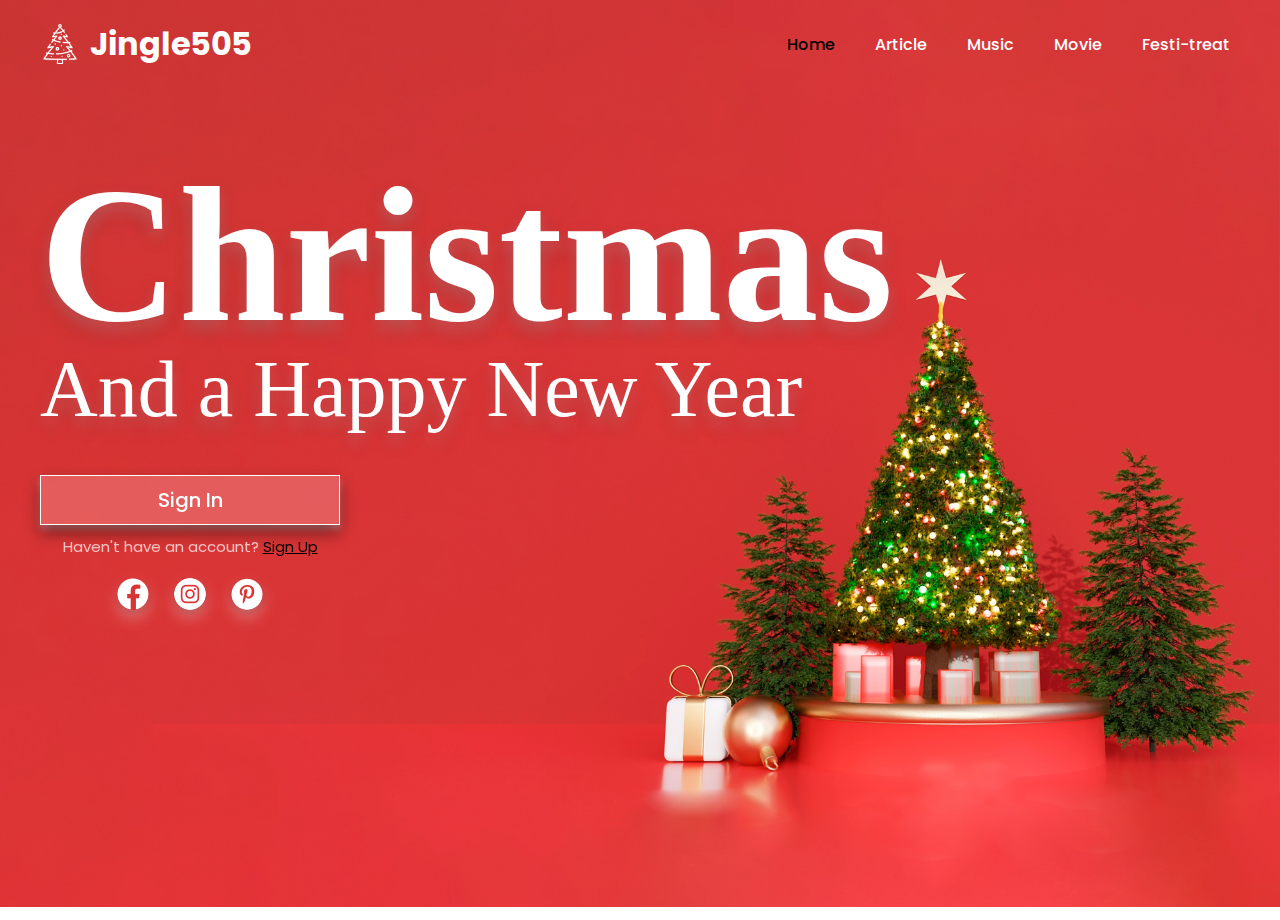
<file: index.html>
<!DOCTYPE html>
<html lang="en">
  <head>
    <meta charset="UTF-8" />
    <meta name="viewport" content="width=device-width, initial-scale=1.0" />
    <link rel="icon" type="image/png" href="assets/christmas-tree-white.png" />
    <title>Jingle505</title>
    <link rel="stylesheet" href="style.css" />
    <link
      rel="stylesheet"
      href="https://cdnjs.cloudflare.com/ajax/libs/font-awesome/6.7.1/css/all.min.css"
      integrity="sha512-5Hs3dF2AEPkpNAR7UiOHba+lRSJNeM2ECkwxUIxC1Q/FLycGTbNapWXB4tP889k5T5Ju8fs4b1P5z/iB4nMfSQ=="
      crossorigin="anonymous"
      referrerpolicy="no-referrer"
    />
  </head>
  <body>
    <div class="home_container">
      <div class="navbar">
        <div class="logo">
          <img src="assets/christmas-tree-white.png" alt="" />
          <h1>Jingle505</h1>
        </div>
        <div class="nav_element">
          <input type="checkbox" id="menu-toggle" />
          <label for="menu-toggle" class="menu-icon">
            <i class="fas fa-bars"></i>
          </label>
          <ul class="nav-links">
            <li><a id="active" class="link" href="index.html">Home</a></li>
            <li><a class="link" href="pages/article.html">Article</a></li>
            <li><a class="link" href="pages/music.html">Music</a></li>
            <li><a class="link" href="pages/movie.html">Movie</a></li>
            <li>
              <a class="link" href="pages/festi_treat.html">Festi-treat</a>
            </li>
          </ul>
        </div>
      </div>
      <div class="hero_section">
        <h1 class="christmas">Christmas</h1>
        <p class="p_text">And a Happy New Year</p>
        <div class="btn">
          <a href="pages/signin.html">
            <button class="signinBtn">Sign In</button>
          </a>
          <p class="signup">
            Haven't have an account? <a href="pages/signup.html">Sign Up</a>
          </p>
          <div class="smd">
            <a
              target="_blank"
              href="https://www.tiktok.com/@zypher_edits1/video/7437459025739926817?is_from_webapp=1&sender_device=pc&web_id=7352518368820594194"
              ><img class="logo" src="assets/facebook.png" alt=""
            /></a>
            <a
              target="_blank"
              href="https://www.tiktok.com/@hopelesscore1/video/7438221481793867041?is_from_webapp=1&sender_device=pc&web_id=7352518368820594194"
              ><img class="logo" src="assets/instagram.png" alt=""
            /></a>
            <a
              target="_blank"
              href="https://youtu.be/qhLx7g1EByA?si=VHbWyMdxiVUiYybI"
              ><img class="logo" src="assets/pinterest.png" alt=""
            /></a>
          </div>
        </div>
      </div>
    </div>
  </body>
</html>
</file>
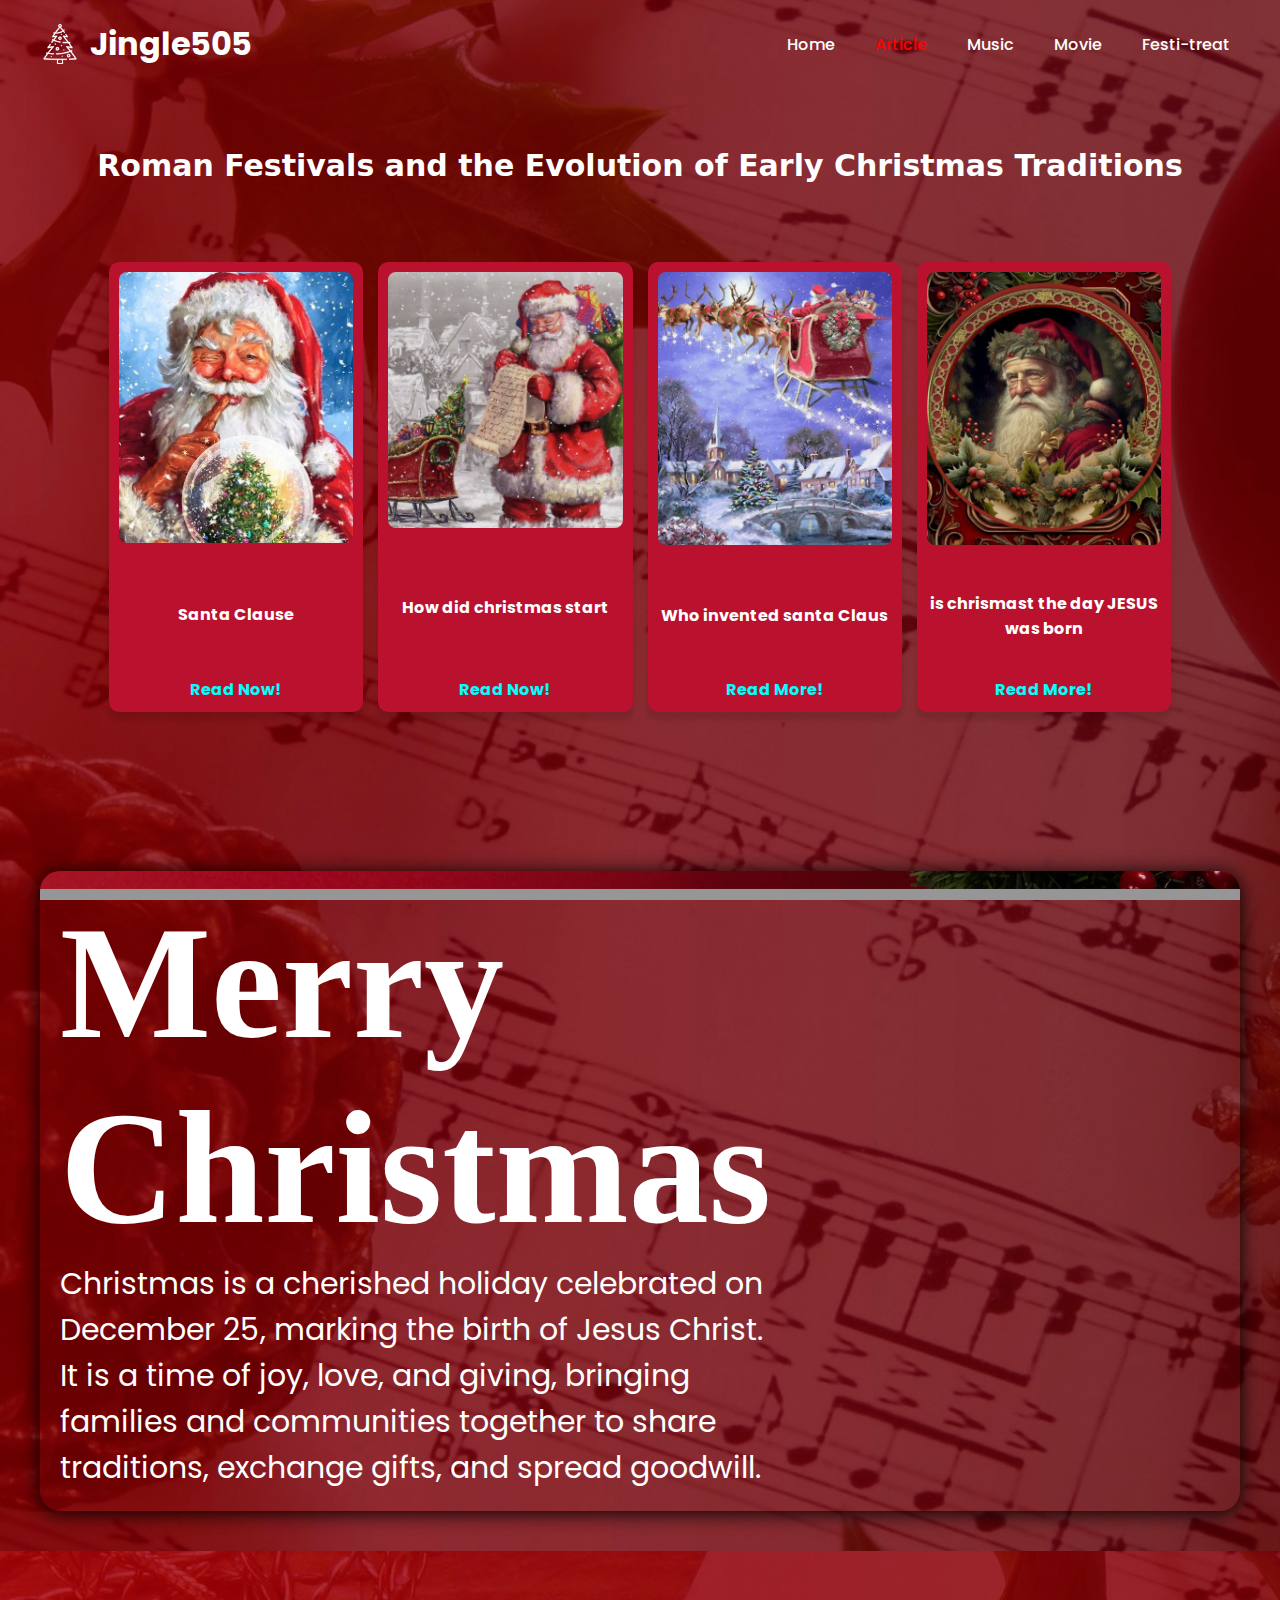
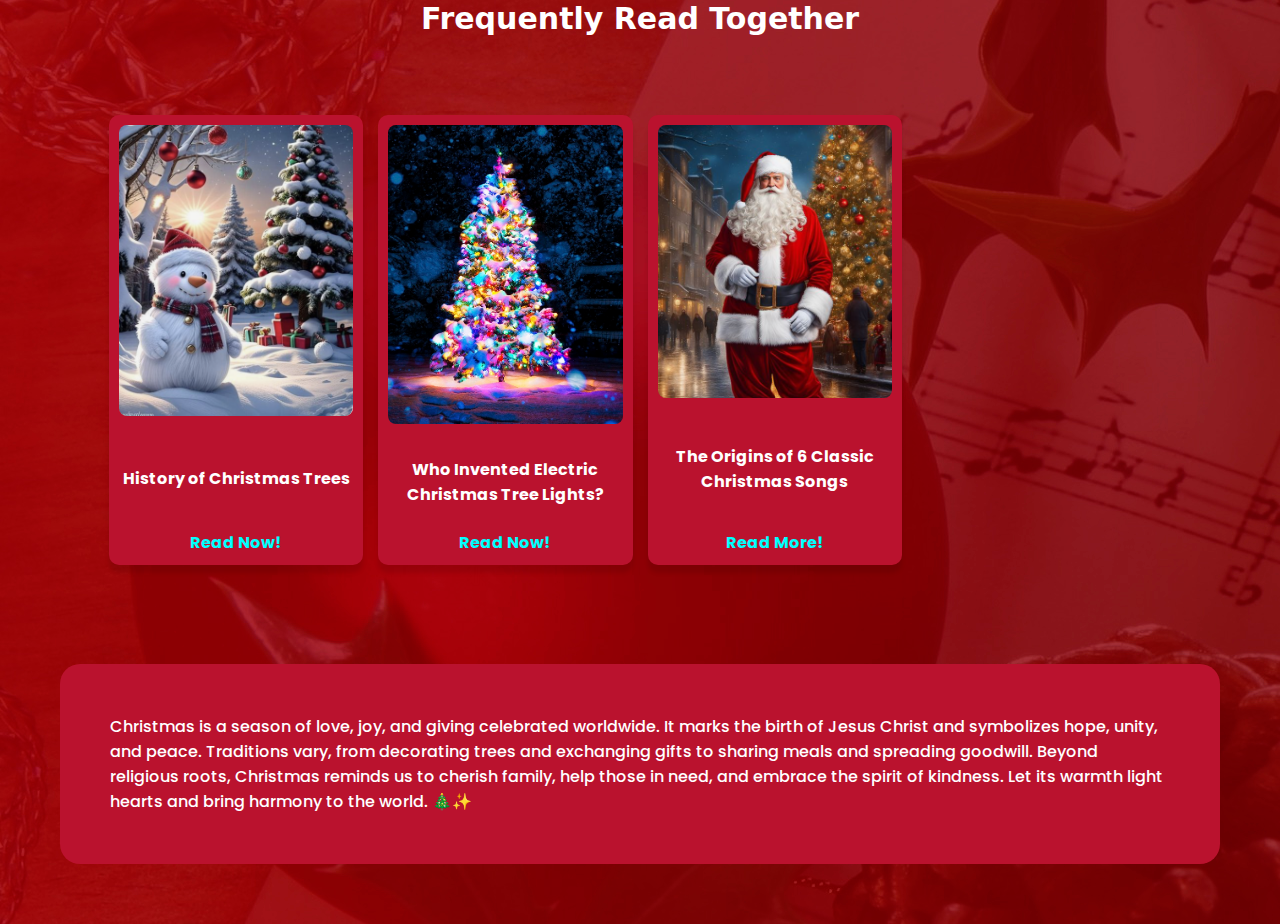
<file: pages/article.html>
<!DOCTYPE html>
<html lang="en">
<head>
    <meta charset="UTF-8">
    <meta http-equiv="X-UA-Compatible" content="IE=edge">
    <meta name="viewport" content="width=device-width, initial-scale=1.0">
    <link
        rel="icon"
        type="image/png"
        href="../assets/christmas-tree-white.png"
    />
    <title>Article 505</title>
    <link rel="stylesheet" href="../styles/article.css">
    <link
        rel="stylesheet"
        href="https://cdnjs.cloudflare.com/ajax/libs/font-awesome/6.7.1/css/all.min.css"
        integrity="sha512-5Hs3dF2AEPkpNAR7UiOHba+lRSJNeM2ECkwxUIxC1Q/FLycGTbNapWXB4tP889k5T5Ju8fs4b1P5z/iB4nMfSQ=="
        crossorigin="anonymous"
        referrerpolicy="no-referrer"
    />
</head>
<body class="body-article">
    <!-- navigation bar -->
    <div class="idk">
        <div class="navbar">
        <div class="logo">
            <img src="../assets/christmas-tree-white.png" alt="" />
            <h1>Jingle505</h1>
        </div>
        <div class="nav_element">
            <input type="checkbox" id="menu-toggle" />
            <label for="menu-toggle" class="menu-icon">
            <i class="fas fa-bars"></i>
            </label>
            <ul class="nav-links">
            <li><a class="link" href="../index.html">Home</a></li>
            <li><a class="link" href="article.html" id="active">Article</a></li>
            <li><a class="link" href="music.html" >Music</a></li>
            <li><a class="link" href="movie.html">Movie</a></li>
            <li><a class="link" href="festi_treat.html">Festi-treat</a></li>
            </ul>
        </div>
        </div>
    </div>
    <!-- navigation bar -->
    <div class="frequently-read">
        <div class="section-title">Roman Festivals and the Evolution of Early Christmas Traditions</div>
        <div class="articles">
            <a href="https://en.wikipedia.org/wiki/Santa_Claus" class="link">
                <div id="under">
                    <img src="../assets/Image 7.jpg" alt="santa">
                    <p>Santa Clause</p>
                    Read Now!
                </div>
            </a>
            <a href="https://www.history.com/topics/christmas/history-of-christmas#how-did-christmas-start" class="link">
                <div id="under">
                    <img src="../assets/img8.png" alt="">
                    <p>How did christmas start</p>
                    Read Now!
                </div>
            </a>
            <a href="https://www.history.com/topics/christmas/history-of-christmas#who-invented-santa-claus" class="link">
                <div id="under">
                    <img src="../assets/img9.png" alt="Santa">
                    <p>Who invented santa Claus</p>
                    Read More!
                </div>
            </a>
            <a href="https://www.history.com/topics/christmas/history-of-christmas#is-christmas-really-the-day-jesus-was-born" class="link">
                <div id="under">
                    <img src="../assets/img10.png" alt="Santa">
                    <p>is chrismast the day JESUS was born</p>
                    Read More!
                </div>
            </a>
        </div>        
    </div>
    <div class="background">
        <h1 class="merry">Merry<br>Christmas</h1>
        <p class="merry1">Christmas is a cherished holiday celebrated on <br> December 25, marking the birth of Jesus Christ.
            <br> It is  a time of joy, love, and giving, bringing  <br>  families and communities together to share <br>
        traditions, exchange gifts, and spread goodwill.</p>
    </div>
    <div class="body-article">
        <div class="frequently-read">
            <div class="section-title">Frequently Read Together</div>
            <div class="articles">
                <a href="https://www.history.com/topics/christmas/history-of-christmas-trees-video" class="link">
                    <div id="under">
                        <img src="../assets/SnowMan.png" alt="santa" class="picture">
                        <p>History of Christmas Trees</p>
                        Read Now!
                    </div>
                </a>
                <a href="https://www.history.com/news/electric-christmas-tree-lights" class="link">
                    <div id="under">
                        <img src="../assets/Tree.png" alt="" class="picture">
                        <p>Who Invented Electric Christmas Tree Lights?</p>
                        Read Now!
                    </div>
                </a>
                <a href="https://www.history.com/news/the-origins-of-6-classic-christmas-songs" class="link">
                    <div id="under">
                        <img src="../assets/Screenshot 2024-12-06 at 1.42.10 in the morning.png" alt="Santa" class="picture">
                        <p>The Origins of 6 Classic Christmas Songs</p>
                        Read More!
                    </div>
                </a>
            </div>
    <div class="footerf">
        <footer>
            <p>Christmas is a season of love, joy, and giving celebrated worldwide. It marks the birth of Jesus Christ and symbolizes hope, unity, and peace. Traditions vary, from decorating trees and exchanging gifts to sharing meals and spreading goodwill. Beyond religious roots, Christmas reminds us to cherish family, help those in need, and embrace the spirit of kindness. Let its warmth light hearts and bring harmony to the world. 🎄✨</p>
        </footer>
    </div>
</body>
</html>
</file>
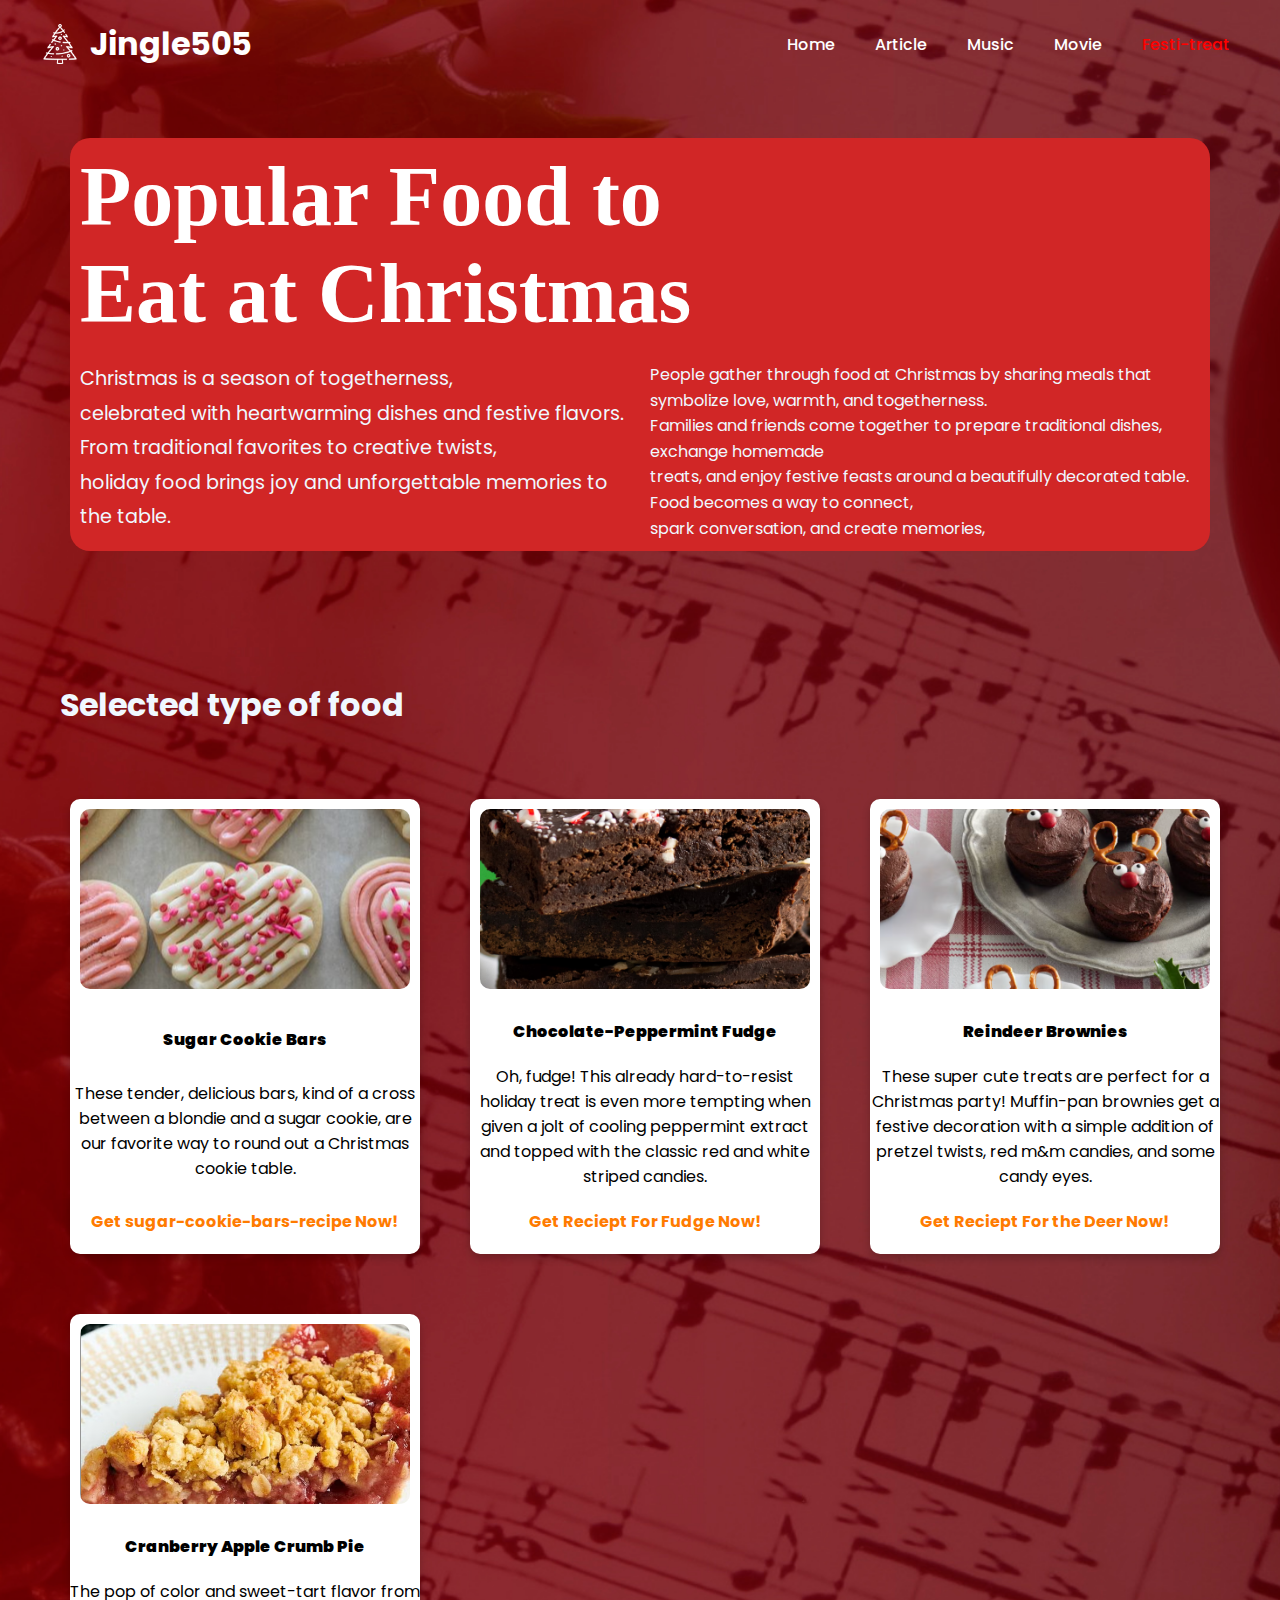
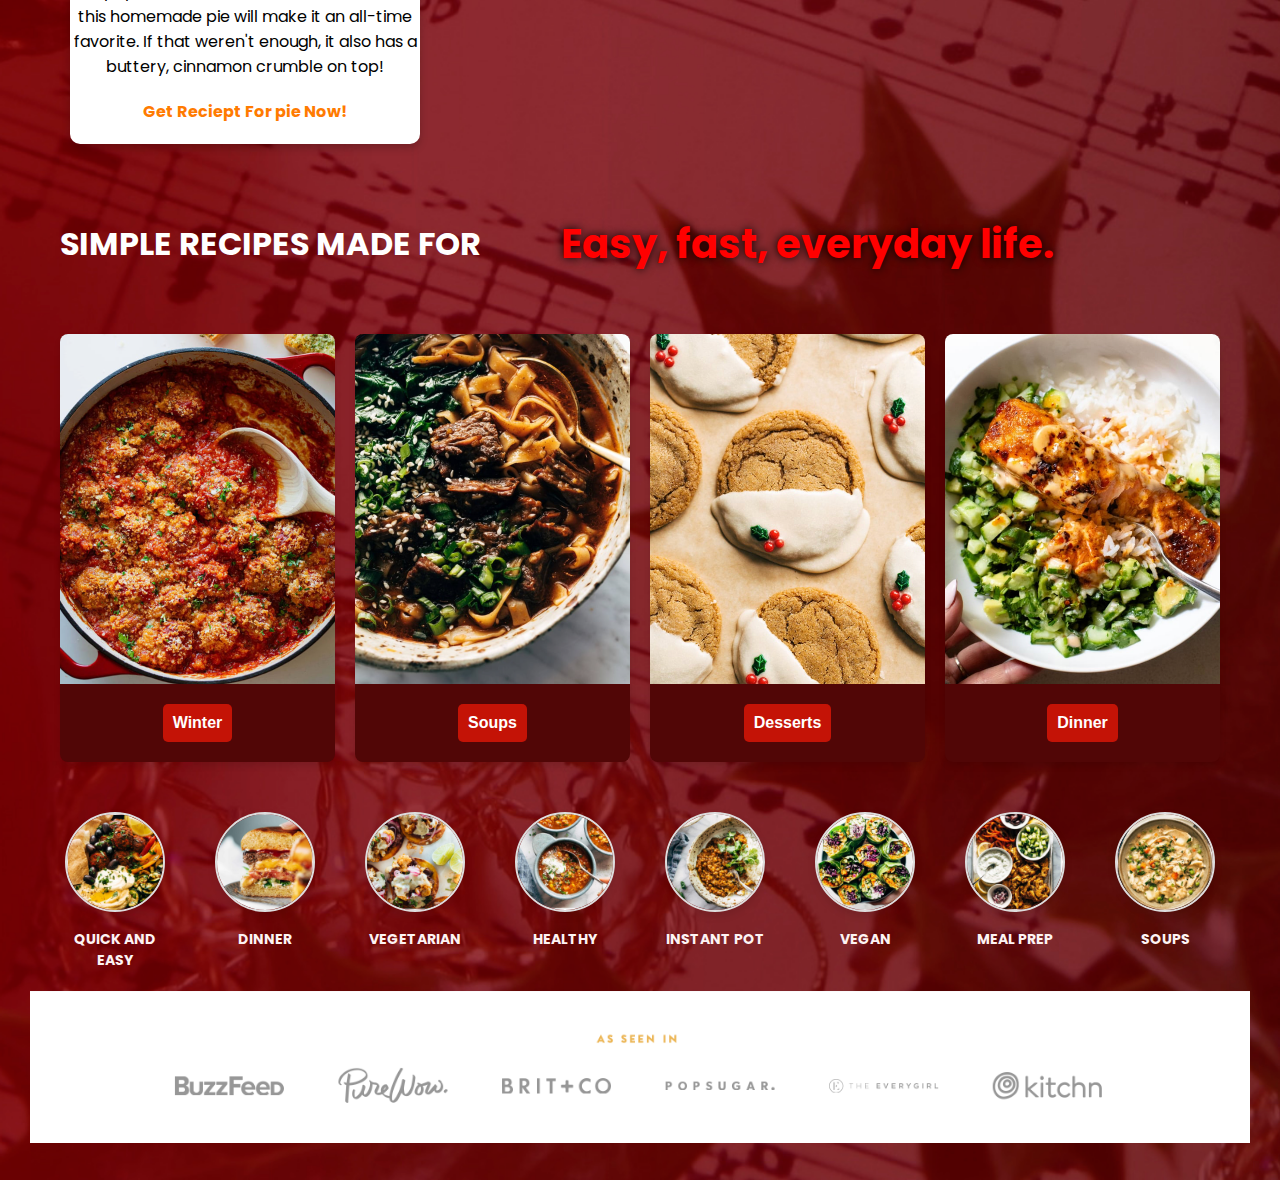
<file: pages/festi_treat.html>
<!DOCTYPE html>
<html lang="en">
<head>
    <meta charset="UTF-8">
    <meta http-equiv="X-UA-Compatible" content="IE=edge">
    <meta name="viewport" content="width=device-width, initial-scale=1.0">
    <link
        rel="icon"
        type="image/png"
        href="../assets/christmas-tree-white.png"
    />
    <title>Festive treat</title>
    <link rel="stylesheet" href="../styles/festi_treat.css">
    <link
        rel="stylesheet"
        href="https://cdnjs.cloudflare.com/ajax/libs/font-awesome/6.7.1/css/all.min.css"
        integrity="sha512-5Hs3dF2AEPkpNAR7UiOHba+lRSJNeM2ECkwxUIxC1Q/FLycGTbNapWXB4tP889k5T5Ju8fs4b1P5z/iB4nMfSQ=="
        crossorigin="anonymous"
        referrerpolicy="no-referrer"
    />
</head>
<body>
    <!-- navigation bar -->
    <div class="idk">
        <div class="navbar">
        <div class="logo">
            <img src="../assets/christmas-tree-white.png" alt="" />
            <h1>Jingle505</h1>
        </div>
        <div class="nav_element">
            <input type="checkbox" id="menu-toggle" />
            <label for="menu-toggle" class="menu-icon">
            <i class="fas fa-bars"></i>
            </label>
            <ul class="nav-links">
            <li><a class="link" href="../index.html">Home</a></li>
            <li><a class="link" href="article.html" >Article</a></li>
            <li><a class="link" href="music.html" >Music</a></li>
            <li><a class="link" href="movie.html">Movie</a></li>
            <li><a class="link" href="festi_treat.html" id="active">Festi-treat</a></li>
            </ul>
        </div>
        </div>
    </div>
    <!-- navigation bar -->
    <div class="food-head">
        <div class="head" >
            <h1> Popular Food to <br> Eat at Christmas</h1>
        </div>
        <div class="left">
            <p style="color: aliceblue;">Christmas is a season of togetherness, <br> celebrated with heartwarming dishes and festive flavors. From traditional favorites to creative twists, <br> holiday food brings joy and unforgettable memories to the table.</p>
        </div>
        <div class="right">
            <p style="color: aliceblue;">People gather through food at Christmas by sharing meals that symbolize love, warmth, and togetherness. <br> 
                Families and friends come together to prepare traditional dishes, exchange homemade
                <br> treats, and enjoy festive feasts around a beautifully decorated table.
                Food becomes a way to connect,<br>spark conversation, and create memories,</p> 
        </div>
    </div>
    <div>
        <div class="food-pic">
            <div class="f-head">
                <h1 style="color: aliceblue;">Selected type of food</h1>
            </div>
            <body class="body-article">
                <div class="frequently-read">
                    <div class="articles">
                        <div class="card">
                            <img src="../assets/cookie.png" alt="">
                            <h4><b>Sugar Cookie Bars</b></h4> 
                            <p>These tender, delicious bars, kind of a cross between a blondie and a sugar cookie, are our favorite way to round out a Christmas cookie table.</p> 
                            <a href="https://www.countryliving.com/food-drinks/a45640924/sugar-cookie-bars-recipe/" class="link">Get sugar-cookie-bars-recipe Now! </a>
                        </div>
                        <div class="card">
                            <img src="../assets/Chocolate-Peppermint Fudge.png" alt="">
                                <h4><b>Chocolate-Peppermint Fudge</b></h4> 
                                <p>Oh, fudge! This already hard-to-resist holiday treat is even more tempting when given a jolt of cooling peppermint extract and topped with the classic red and white striped candies.</p> 
                                <a href="https://www.countryliving.com/food-drinks/a41767504/chocolate-peppermint-fudge-recipe/" class="link">Get Reciept For Fudge Now!</a>
                        </div>
                        <div class="card">
                            <img src="../assets/cupcake.png" alt="">
                            <h4><b>Reindeer Brownies</b></h4> 
                            <p>These super cute treats are perfect for a Christmas party! Muffin-pan brownies get a festive decoration with a simple addition of pretzel twists, red m&m candies, and some candy eyes.</p> 
                            <a href="https://www.countryliving.com/food-drinks/a45630284/reindeer-brownies-recipe/" class="link">Get Reciept For the Deer Now!</a>
                        </div>
                        <div class="card">
                            <img src="../assets/Apple pie.png" alt="">
                            <h4><b>Cranberry Apple Crumb Pie
                            </b></h4> 
                            <p>The pop of color and sweet-tart flavor from this homemade pie will make it an all-time favorite. If that weren't enough, it also has a buttery, cinnamon crumble on top!</p> 
                            <a href="https://www.thepioneerwoman.com/food-cooking/recipes/a62351572/cranberry-apple-crumb-pie-recipe/" class="link">Get Reciept For pie Now!</a>
                        </div>
                    </div>
                    <div class="head2">
                        <h1 class="head2_1">SIMPLE RECIPES MADE FOR</h1>
                        <span><h1 class="head2_2">Easy, fast, everyday life.</h1></span>
                    </div>
        <main>
            <div class="category">
                <img src="../assets/Winter.png" alt="Winter Meals">
                <a href="https://pinchofyum.com/recipes/winter" class="link">
                <button>Winter</button> </a>
            </div>
            <div class="category">
                <img src="../assets/soup.png" alt="Soups">
                <a href="https://pinchofyum.com/recipes/soup" class="link">
                <button>Soups</button> </a>
            </div>
            <div class="category">
                <img src="../assets/dessert.png" alt="Desserts">
                <a href="https://pinchofyum.com/recipes/dessert" class="link">
                <button>Desserts</button> </a>
            </div>
            <div class="category">
                <img src="../assets/dinner.png" alt="Dinner">
                <a href="https://pinchofyum.com/recipes/dinner" class="link">
                <button>Dinner</button></a>
            </div>
        </main>
        

        <div class="category-container">
            <div class="category-item">
                <a href="https://pinchofyum.com/recipes/quick-and-easy" class="link">
                <img src="../assets/1.png" alt="Quick and Easy"></a>
                <p>QUICK AND EASY</p>
            </div>
            <div class="category-item">
                <a href="https://pinchofyum.com/recipes/dinner" class="link">
                <img src="../assets/2.png" alt="Dinner"></a>
                <p>DINNER</p>
            </div>
            <div class="category-item">
                <img src="../assets/3.png" alt="Vegetarian">
                <p>VEGETARIAN</p>
            </div>
            <div class="category-item">
                <a href="https://pinchofyum.com/recipes/vegetarian" class="link">
                <img src="../assets/4.png" alt="Healthy"></a>
                <p>HEALTHY</p>
            </div>
            <div class="category-item">
                <a href="https://pinchofyum.com/recipes/instant-pot" class="link">
                <img src="../assets/6.png" alt="Instant Pot"></a>
                <p>INSTANT POT</p>
            </div>
            <div class="category-item">
                <a href="https://pinchofyum.com/recipes/vegan" class="link">
                <img src="../assets/5.png" alt="Vegan"></a>
                <p>VEGAN</p>
            </div>
            <div class="category-item">
                <a href="https://pinchofyum.com/recipes/meal-prep" class="link">
                <img src="../assets/7.png" alt="Meal Prep"></a>
                <p>MEAL PREP</p>
            </div>
            <div class="category-item">
                <a href="https://pinchofyum.com/recipes/soup" class="link">
                <img src="../assets/8.png" alt="Soups"></a>
                <p>SOUPS</p>
            </div>
        </div>
        <div class="footer">
            <img src="../assets/img footer.png" alt="">
        </div>
</body>
</html>
</file>
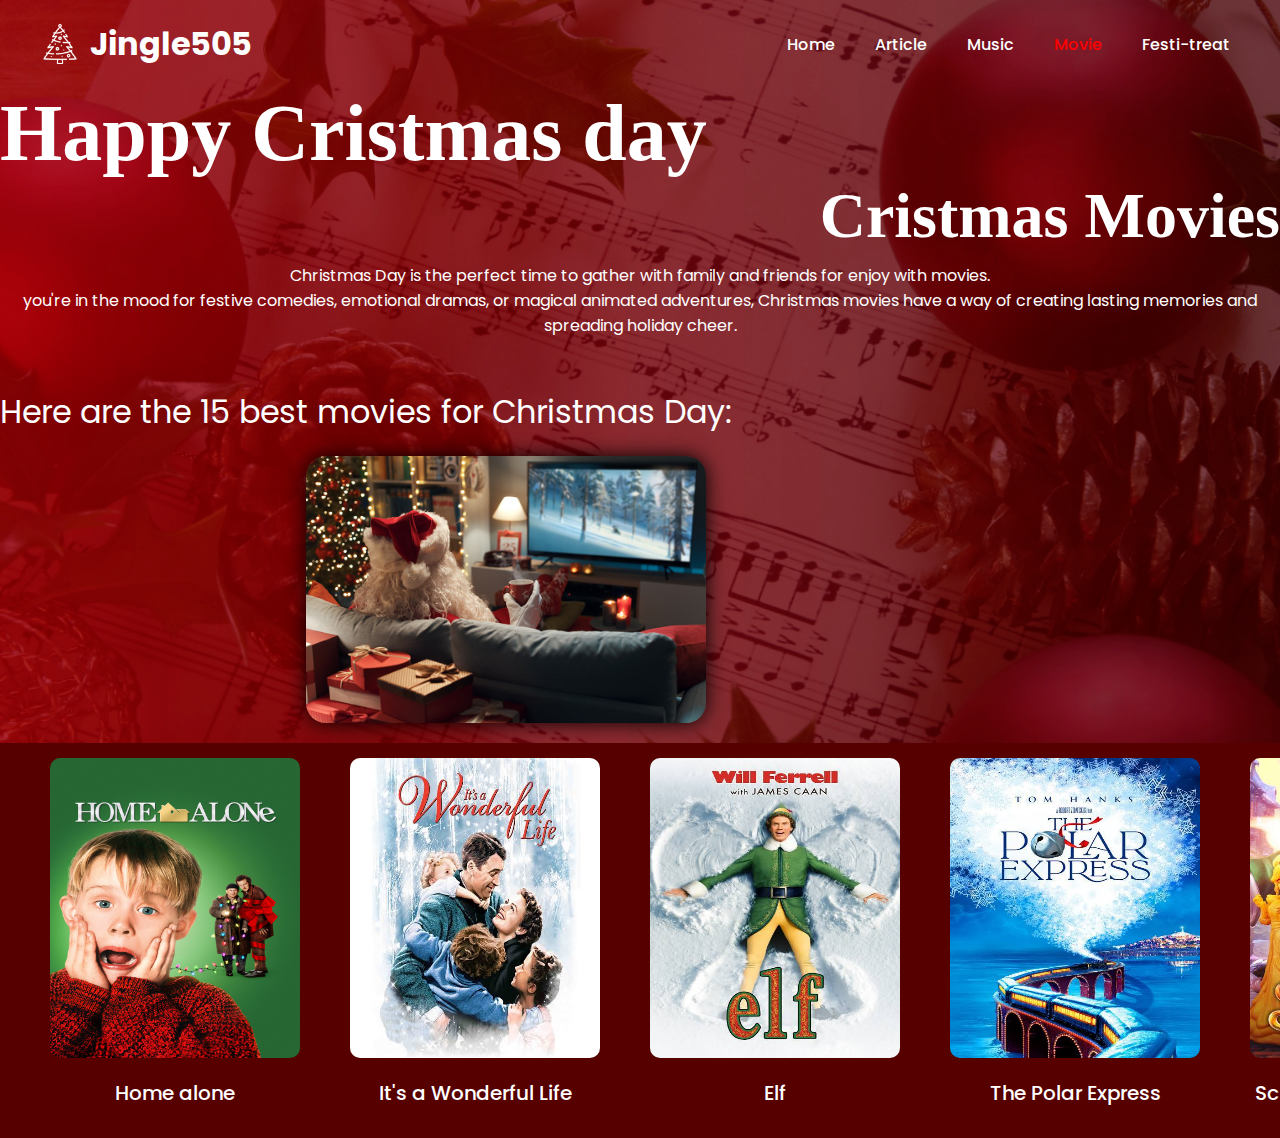
<file: pages/movie.html>
<!DOCTYPE html>
<html lang="en">
  <head>
    <meta charset="UTF-8" />
    <meta name="viewport" content="width=device-width, initial-scale=1.0" />
    <link
      rel="icon"
      type="image/png"
      href="../assets/christmas-tree-white.png"
    />
    <title>Movie</title>
    <link rel="stylesheet" href="../styles/movie.css" />
    <link
      rel="stylesheet"
      href="https://cdnjs.cloudflare.com/ajax/libs/font-awesome/6.7.1/css/all.min.css"
      integrity="sha512-5Hs3dF2AEPkpNAR7UiOHba+lRSJNeM2ECkwxUIxC1Q/FLycGTbNapWXB4tP889k5T5Ju8fs4b1P5z/iB4nMfSQ=="
      crossorigin="anonymous"
      referrerpolicy="no-referrer"
    />
  </head>
  <body>
    <!-- navigation bar -->
    <div class="idk">
      <div class="navbar">
        <div class="logo">
          <img src="../assets/christmas-tree-white.png" alt="" />
          <h1>Jingle505</h1>
        </div>
        <div class="nav_element">
          <input type="checkbox" id="menu-toggle" />
          <label for="menu-toggle" class="menu-icon">
            <i class="fas fa-bars"></i>
          </label>
          <ul class="nav-links">
            <li><a class="link" href="../index.html">Home</a></li>
            <li><a class="link" href="article.html">Article</a></li>
            <li><a class="link" href="music.html">Music</a></li>
            <li><a class="link" href="movie.html" id="active">Movie</a></li>
            <li><a class="link" href="festi_treat.html">Festi-treat</a></li>
          </ul>
        </div>
      </div>
    </div>
    <!-- navigation bar -->
    <div class="container1">
      <div class="item_left">
        <h1>Happy Cristmas day</h1>
        <h2>Cristmas Movies</h2>
        <p id="first_p">
          Christmas Day is the perfect time to gather with family and friends
          for enjoy with movies. <br />
          you're in the mood for festive comedies, emotional dramas, or magical
          animated adventures, Christmas movies have a way of creating lasting
          memories and spreading holiday cheer.
        </p>
        <p id="second_p">Here are the 15 best movies for Christmas Day:</p>
      </div>
      <div class="item_right">
        <img src="../assets/container.jpg" alt="Error" />
      </div>
    </div>
    <div class="container2">
      <div class="scroll-container">
        <div class="movie">
          <a
            style="display: flex; flex-direction: column; gap: 20px"
            href="https://en.wikipedia.org/wiki/Home_Alone"
            target="_blank"
          >
            <img
              src="../assets/home_alone.jpeg"
              alt="Error"
              width="250px"
              height="200px"
            />
            Home alone
          </a>
        </div>
        <div class="movie">
          <a
            style="display: flex; flex-direction: column; gap: 20px"
            href="https://en.wikipedia.org/wiki/It%27s_a_Wonderful_Life"
            target="_blank"
          >
            <img
              src="../assets/I's_a_wonderful_life.jpg"
              alt="Error"
              width="250px"
              height="200px"
            />
            It's a Wonderful Life
          </a>
        </div>
        <div class="movie">
          <a
            style="display: flex; flex-direction: column; gap: 20px"
            href="https://en.wikipedia.org/wiki/Elf_(film)"
            target="_blank"
          >
            <img
              src="../assets/elf copy.jpg"
              alt="Error"
              width="250px"
              height="200px"
            />
            Elf
          </a>
        </div>
        <div class="movie">
          <a
            style="display: flex; flex-direction: column; gap: 20px"
            href="https://en.wikipedia.org/wiki/The_Polar_Express_(film)"
          >
            <img
              src="../assets/The_polar_express.jpg"
              alt="Error"
              width="250px"
              height="200px"
            />
            The Polar Express
          </a>
        </div>
        <div class="movie">
          <a
            style="display: flex; flex-direction: column; gap: 20px"
            href="https://en.wikipedia.org/wiki/Scrooge:_A_Christmas_Carol"
            target="_blank"
          >
            <img
              src="../assets/scrooge_cristmas_carol.jpg"
              alt="Error"
              width="250px"
              height="200px"
            />
            Scrooge Cristmas Carol
          </a>
        </div>
        <div class="movie">
          <a
            style="display: flex; flex-direction: column; gap: 20px"
            href="https://en.wikipedia.org/wiki/Love_Actually"
            target="_blank"
          >
            <img
              src="../assets/love_story.jpg"
              alt="Error"
              width="250px"
              height="200px"
            />
            Love actually
          </a>
        </div>
        <div class="movie">
          <a
            style="display: flex; flex-direction: column; gap: 20px"
            href="https://en.wikipedia.org/wiki/The_Grinch_(film)"
            target="_blank"
          >
            <img
              src="../assets/The-grinch.jpg"
              alt="Error"
              width="250px"
              height="200px"
            />
            The Grinch
          </a>
        </div>
        <div class="movie">
          <a
            style="display: flex; flex-direction: column; gap: 20px"
            href="https://en.wikipedia.org/wiki/The_Nightmare_Before_Christmas"
            target="_blank"
          >
            <img
              src="../assets/The_nightmare_before_christmas.jpg"
              alt="Error"
              width="250px"
              height="200px"
            />
            The Nightmare <br />Before Christmas
          </a>
        </div>
        <div class="movie">
          <a
            style="display: flex; flex-direction: column; gap: 20px"
            href="https://en.wikipedia.org/wiki/National_Lampoon%27s_Christmas_Vacation"
            target="_blank"
          >
            <img
              src="../assets/National_Lampoon's_Christmas_Vacation.jpg"
              alt="Error"
              width="250px"
              height="200px"
            />
            National Lampoon's <br />
            Christmas Vacation
          </a>
        </div>
        <div class="movie">
          <a
            style="display: flex; flex-direction: column; gap: 20px"
            href="https://en.wikipedia.org/wiki/Miracle_on_34th_Street_(1994_film)"
            target="_blank"
          >
            <img
              src="../assets/Miracle on 34th Street.jpg"
              alt="Error"
              width="250px"
              height="200px"
            />
            Miracle on 34th Street
          </a>
        </div>
        <div class="movie">
          <a
            style="display: flex; flex-direction: column; gap: 20px"
            href="https://en.wikipedia.org/wiki/The_Christmas_Chronicles"
            target="_blank"
          >
            <img
              src="../assets/cristmas_chronicle.jpg"
              alt="Error"
              width="250px"
              height="200px"
            />
            The Cristmas Chronicles
          </a>
        </div>
        <div class="movie">
          <a
            style="display: flex; flex-direction: column; gap: 20px"
            href="https://en.wikipedia.org/wiki/A_Christmas_Story"
            target="_blank"
          >
            <img
              src="../assets/cristmas_story.jpg"
              alt="Error"
              width="250px"
              height="200px"
            />
            Cristmas Story
          </a>
        </div>
        <div class="movie">
          <a
            style="display: flex; flex-direction: column; gap: 20px"
            href="https://en.wikipedia.org/wiki/Arthur_Christmas"
            target="_blank"
          >
            <img
              src="../assets/arthur_chistmas.jpg"
              alt="Error"
              width="250px"
              height="200px"
            />
            Artur Cristmas
          </a>
        </div>
        <div class="movie">
          <a
            style="display: flex; flex-direction: column; gap: 20px"
            href="https://en.wikipedia.org/wiki/Last_Christmas_(film)"
            target="_blank"
          >
            <img
              src="../assets/last_cristmas.jpg"
              alt="Error"
              width="250px"
              height="200px"
            />
            Last Cristmas
          </a>
        </div>
        <div class="movie">
          <a
            style="display: flex; flex-direction: column; gap: 20px"
            href="https://en.wikipedia.org/wiki/A_Christmas_Carol_(2009_film)"
            target="_blank"
          >
            <img
              src="../assets/A Christmas Carol.jpg"
              alt="Error"
              width="250px"
              height="200px"
            />
            A Christmas Carol
          </a>
        </div>
        <div class="link-Netflix">
          <div class="Netflix">
            <div class="text">Watch movies on</div>
            <button>
              <a href="https://www.netflix.com/kh/browse/genre/107093"
                >Netflix</a
              >
            </button>
          </div>
        </div>
      </div>
    </div>
  </body>
</html>
</file>
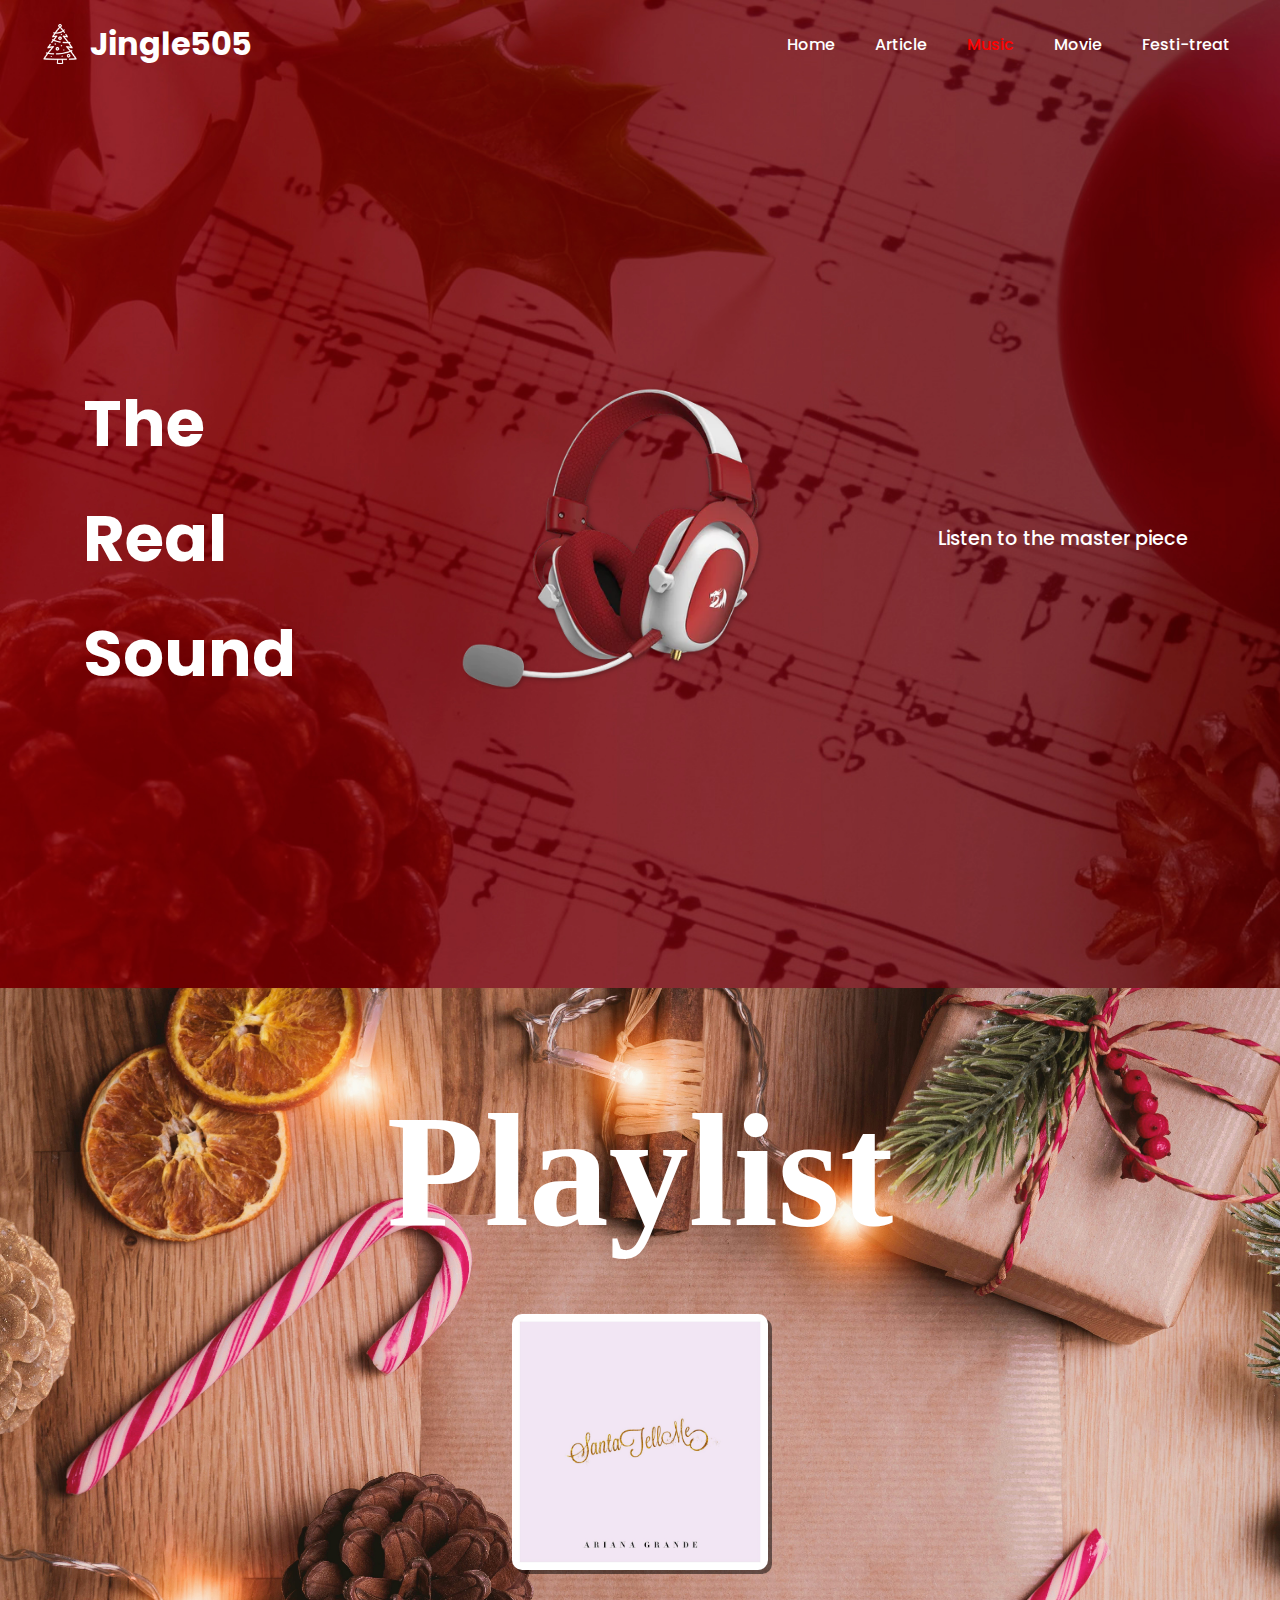
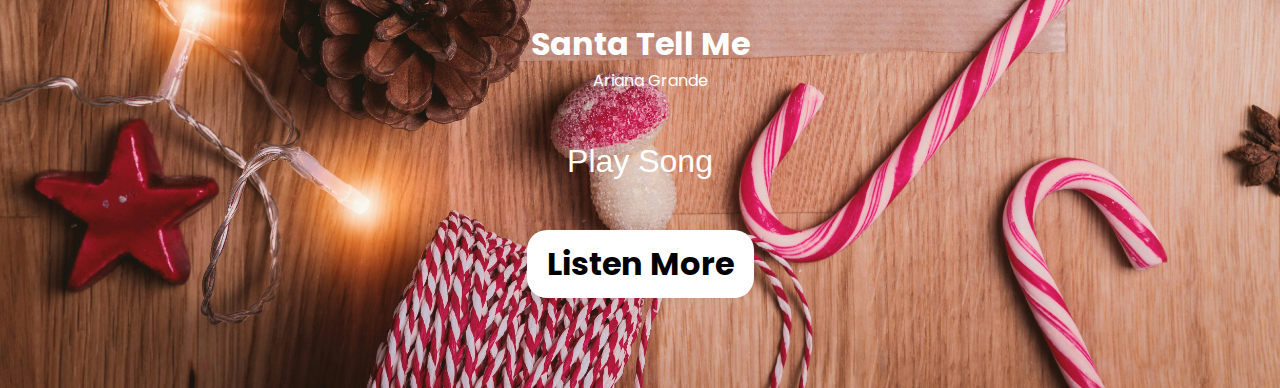
<file: pages/music.html>
<!DOCTYPE html>
<html lang="en">
  <head>
    <meta charset="UTF-8" />
    <meta name="viewport" content="width=device-width, initial-scale=1.0" />
    <link
      rel="icon"
      type="image/png"
      href="../assets/christmas-tree-white.png"
    />
    <title>Music</title>
    <link rel="stylesheet" href="../styles/music.css" />
    <link
      rel="stylesheet"
      href="https://cdnjs.cloudflare.com/ajax/libs/font-awesome/6.7.1/css/all.min.css"
      integrity="sha512-5Hs3dF2AEPkpNAR7UiOHba+lRSJNeM2ECkwxUIxC1Q/FLycGTbNapWXB4tP889k5T5Ju8fs4b1P5z/iB4nMfSQ=="
      crossorigin="anonymous"
      referrerpolicy="no-referrer"
    />
  </head>
  <body>
    <!-- navigation bar -->
    <div class="idk">
      <div class="navbar">
        <div class="logo">
          <img src="../assets/christmas-tree-white.png" alt="" />
          <h1>Jingle505</h1>
        </div>
        <div class="nav_element">
          <input type="checkbox" id="menu-toggle" />
          <label for="menu-toggle" class="menu-icon">
            <i class="fas fa-bars"></i>
          </label>
          <ul class="nav-links">
            <li><a class="link" href="../index.html">Home</a></li>
            <li><a class="link" href="article.html">Article</a></li>
            <li><a class="link" href="music.html" id="active">Music</a></li>
            <li><a class="link" href="movie.html">Movie</a></li>
            <li><a class="link" href="festi_treat.html">Festi-treat</a></li>
          </ul>
        </div>
      </div>
    </div>
    <!-- navigation bar -->
    <div class="container">
      <div class="hero">
        <h1>The</h1>
        <h1>Real</h1>
        <h1>Sound</h1>
      </div>
      <img class="headphone" src="../assets/headphone.png" alt="" />
      <div class="playbtn">
        <p>Listen to the master piece</p>
        <button id="playbtn" onclick="togglePlay()">
          <i class="fa-solid fa-circle-play"></i>
        </button>
      </div>
    </div>
    <div class="music_section">
      <p class="playlist">Playlist</p>
      <div class="music_card">
        <div class="music_card_bg"></div>
        <i class="fa-solid fa-less-than" onclick="prevSong()"></i>
        <img src="../assets/Santa_Tell_Me_Single.jpg" alt="" />
        <i class="fa-solid fa-greater-than" onclick="nextSong()"></i>
      </div>
      <p class="title">Santa Tell Me</p>
      <div class="description">
        <i class="fa-solid fa-music"></i>
        <p>Ariana Grande</p>
      </div>
      <button class="song-play-btn" onclick="playCurrentSong()">
        <i class="fa-solid fa-circle-play"></i> Play Song
      </button>
      <div class="more">
        <a
          target="_blank"
          href="https://open.spotify.com/playlist/37i9dQZF1DX0Yxoavh5qJV?si=LQNB20a5QYWZgOm31657Ng"
        >
          <h1>Listen More <i class="fa-brands fa-spotify"></i></h1>
        </a>
      </div>
    </div>
    <script>
      const themeAudio = new Audio("../assets/JingleBells.mp3"); // Theme song
      let songAudio = new Audio(); // Audio element for songs
      const playBtn = document.getElementById("playbtn");
      const songs = [
        {
          title: "Santa Tell Me",
          artist: "Ariana Grande",
          image: "../assets/Santa_Tell_Me_Single.jpg",
          audio: "../assets/SantaTellMeAudio.mp3",
        },
        {
          title: "Last Christmas",
          artist: "Wham!",
          image: "../assets/lastchristmas.jpg",
          audio: "../assets/LastChristmasAudio.mp3",
        },
        {
          title: "All I Want for Christmas Is You",
          artist: "Mariah Carey",
          image: "../assets/All_I_Want_for_Christmas_Is_You.jpg",
          audio: "../assets/AllIWantforChristmasIsYouAudio.mp3",
        },
        {
          title: "SnowMan",
          artist: "Sia",
          image: "../assets/snowman.jpg",
          audio: "../assets/SnowmanAudio.mp3",
        },
      ];

      let currentSongIndex = 0;
      let isPlaying = false; // Track the play/pause state

      // Initialize the theme song (looping)
      themeAudio.loop = true;
      themeAudio.play();

      // Start playing theme song by default
      playBtn.innerHTML = '<i class="fa-solid fa-circle-pause"></i>'; // Set the icon to pause

      // Function to toggle the theme song (Play/Pause)
      function togglePlay() {
        if (themeAudio.paused && !isPlaying) {
          themeAudio.play();
          playBtn.innerHTML = '<i class="fa-solid fa-circle-pause"></i>';
        } else {
          themeAudio.pause();
          playBtn.innerHTML = '<i class="fa-solid fa-circle-play"></i>';
        }
      }

      // Play the current song
      function playCurrentSong() {
        if (!isPlaying) {
          // Stop the theme song if it's playing
          themeAudio.pause();

          const song = songs[currentSongIndex];
          songAudio.src = song.audio; // Update the audio source for the current song
          songAudio.play();
          songAudio.loop = true; // Loop the song
          isPlaying = true;
          updatePlayButton(); // Update the button state to pause
        } else {
          stopCurrentSong(); // Stop the current song if it's already playing
        }
      }

      // Stop the current song
      function stopCurrentSong() {
        songAudio.pause();
        songAudio.currentTime = 0; // Reset the song to the beginning
        isPlaying = false;
        updatePlayButton(); // Update button to play
      }

      // Function to update the play button
      function updatePlayButton() {
        const playButton = document.querySelector(".song-play-btn i");
        if (isPlaying) {
          playButton.classList.remove("fa-circle-play");
          playButton.classList.add("fa-circle-pause");
        } else {
          playButton.classList.remove("fa-circle-pause");
          playButton.classList.add("fa-circle-play");
        }
      }

      // Update the song details (image, title, artist)
      function updateSong() {
        const song = songs[currentSongIndex];
        document.querySelector(".music_card img").src = song.image;
        document.querySelector(".title").textContent = song.title;
        document.querySelector(".description p").textContent = song.artist;
        songAudio.src = song.audio; // Update the audio source for the current song
        songAudio.load(); // Ensure the audio is loaded
        isPlaying = false; // Reset the play state
        updatePlayButton(); // Update the button state
      }

      // Next song
      function nextSong() {
        stopCurrentSong(); // Stop the current song before moving to the next
        currentSongIndex = (currentSongIndex + 1) % songs.length; // Loop back to the first song
        updateSong();
      }

      // Previous song
      function prevSong() {
        stopCurrentSong(); // Stop the current song before moving to the previous
        currentSongIndex = (currentSongIndex - 1 + songs.length) % songs.length; // Loop back to the last song
        updateSong();
      }
    </script>
  </body>
</html>
</file>
<file: style.css>
@import url('https://fonts.googleapis.com/css2?family=Bangers&family=Kanit:ital,wght@0,100;0,200;0,300;0,400;0,500;0,600;0,700;0,800;0,900;1,100;1,200;1,300;1,400;1,500;1,600;1,700;1,800;1,900&family=Parkinsans:wght@300..800&family=Poppins:ital,wght@0,100;0,200;0,300;0,400;0,500;0,600;0,700;0,800;0,900;1,100;1,200;1,300;1,400;1,500;1,600;1,700;1,800;1,900&family=Spicy+Rice&display=swap');
@import url('https://fonts.googleapis.com/css2?family=Bangers&family=Kanit:ital,wght@0,100;0,200;0,300;0,400;0,500;0,600;0,700;0,800;0,900;1,100;1,200;1,300;1,400;1,500;1,600;1,700;1,800;1,900&family=Mountains+of+Christmas:wght@400;700&family=Parkinsans:wght@300..800&family=Poppins:ital,wght@0,100;0,200;0,300;0,400;0,500;0,600;0,700;0,800;0,900;1,100;1,200;1,300;1,400;1,500;1,600;1,700;1,800;1,900&family=Spicy+Rice&display=swap');
* {
    margin: 0;
    padding: 0;
    box-sizing: border-box;
}

body {
    font-family: "Poppins", serif;
    background-image: url(assets/Homebackground.jpg);
    background-size: cover;  /* Ensures the background image covers the whole screen */
    background-position: center;  /* Centers the background image */
    background-repeat: no-repeat;
    background-attachment: fixed;  /* Ensures the background image stays fixed while scrolling */
    height: 100vh;
    overflow-y: hidden;  /* disable scrolling on the body */
}
@media (max-width: 768px) {
    body {
        background-attachment: scroll;  /* Background will scroll with the page on smaller screens */
        background-position: center;  /* Ensure the background remains centered */
    }
}
/* Base Navbar Styles */
.navbar {
    margin: 20px 40px;
    display: flex;
    justify-content: space-between;
    align-items: center;
    color: white;
    position: relative; /* Ensure the navbar is above the hero section */
    z-index: 10; /* Higher z-index to ensure it stays on top */
}
.navbar .logo {
    display: flex;
    align-items: center;
}
.navbar .logo img {
    width: 40px;
    height: 40px;
    margin-right: 10px;
}
.navbar .nav-links {
    display: flex;
    gap: 20px;
    list-style: none;
    transition: all 0.3s ease-in-out;
}
.navbar .nav-links li a {
    text-decoration: none;
    color: white;
    font-weight: 500;
    padding: 5px 10px;
    transition: color 0.3s ease-in-out, font-size 0.3s ease-in-out, transform 0.3s ease, text-shadow 0.3s ease;
}
#active {
    color: black;
}
.navbar .nav-links li a:hover {
    color: rgb(0, 0, 0);
    font-size: 20px;
    transform: translateY(-3px) scale(1.1);
}
.menu-icon {
    display: none; /* Hide menu icon by default */
    font-size: 1.5rem;
    cursor: pointer;
}

/* Responsive Styles */
@media (max-width: 768px) {
    .menu-icon {
        display: block; /* Show menu icon on smaller screens */
    }
    .navbar {
        margin: 0;
    }
    .navbar .nav_element label i {
        margin-right: 10px;    
    }
    .navbar .nav-links {
        display: none; /* Hide links initially */
        flex-direction: column;
        position: absolute;
        top: 70px;
        right: 0;
        background-color: rgb(245, 189, 189);
        width: 100%;
        text-align: center;
        padding: 10px 0;
    }
    .navbar .nav-links.active {
        display: flex; /* Show links when active class is added */
    }
    .navbar .nav-links li a {
        padding: 15px 0;
        color: black;
    }
    .navbar .nav-links li a:hover {
        color: rgb(240, 81, 81);
    }
    #active {
        color: rgb(255, 0, 0);
    }    
}
@media (max-width: 871px) {
    .navbar .nav-links li a {
      font-size: 11px;
    }
  }
  
  /* Checkbox to toggle menu */
  #menu-toggle {
      display: none; /* Hide checkbox visually */
    }

#menu-toggle:checked ~ .nav-links {
    display: flex; /* Show menu when checkbox is checked */
}

.hero_section {
    position: fixed;
    font-family: "Mountains of Christmas", serif;
    color: white;
    margin: 80px 0 0 40px;
    z-index: 1; /* Lower z-index to stay behind navbar */
}
@media (max-width: 321px) {
    .hero_section  {
        margin: 40px 0 0 20px;
        h1 {
            font-size: 4rem;
            line-height: 6rem;
        }
    }
    .btn button {
        width: 200px;
    }
}
.christmas {
    position: relative;
    font-size: 12rem;
    font-weight: bold;
    line-height: 11rem;
    z-index: inherit; /* Inherits z-index from .hero_section */
    transition: font-size 0.3s ease-in-out;
}
.p_text {
    transition: font-size 0.3s ease-in-out;
    font-size: 5rem;
    font-weight: 400;
}
.christmas, .p_text {
    text-shadow: 0 10px 20px rgba(0, 0, 0, 0.188), 
                0 8px 15px rgba(255, 255, 255, 0.205);
}
@media (max-width: 768px) {
    .christmas {
        font-size: 9rem;
    }
    .p_text {
        font-size: 4rem;
    }
}
@media (max-width: 568px) {
    .christmas {
        font-size: 7rem;
    }
    .p_text {
        font-size: 3rem;
    }
}
@media (max-width: 475px) {
    .christmas {
        font-size: 5rem;
    }
    .p_text {
        font-size: 2rem;
    }
}

.btn {
    width: 300px;
    text-align: center;
    button {
        color: white;
        cursor: pointer;
        font-size: 20px;
    }
}
.signinBtn {
    width: 300px;
    height: 50px;
    border: 1px solid white;
    background-color: rgba(242, 132, 132, 0.5);
    font-family: "Poppins", serif;
    font-weight: 500;
    margin-top: 40px;
    box-shadow: 0 8px 15px rgba(0, 0, 0, 0.473), 
        0 4px 6px rgba(255, 255, 255, 0.377); /* Shadow effect */
        transition: all 0.3s ease-in-out;
    a {
        color: white;
        text-decoration: none;
        font-size: 20px;
    } 
}
.signinBtn:hover {
    box-shadow: 0 10px 20px rgba(0, 0, 0, 0.5), 
    0 8px 15px rgba(255, 255, 255, 0.4); /* Brighter shadow on hover */
    transform: scale(1.1); /* Slight zoom on hover */
    background-color: rgb(255, 0, 0);
}
.signup {
    padding-top: 10px;
    font-family: "Poppins", serif;
    color: rgba(255, 255, 255, 0.7);
    font-size: 15px;
    transition: all 0.3s ease-in-out;
    a {
        color: rgb(0, 0, 0);
    }
}

.signup:hover {
    transform: scale(1.1);
    font-size: 16px;
    a {color: blue;}
}
.smd {
    display: flex;
    flex-direction: row;
    justify-content: center;
    gap: 25px;
    margin-top: 20px;
    .logo {
        width: 32px;
    }
    img {
        filter: invert(1); /* Inverts colors from black to white*/
        border-radius: 50%; 
        box-shadow: 0 8px 15px rgba(0, 0, 0, 0.3), 
        0 4px 6px rgba(255, 255, 255, 0.2); /* Shadow effect */
        transition: all 0.3s ease-in-out;
    }
    img:hover {
        box-shadow: 0 10px 20px rgba(0, 0, 0, 0.5), 
                    0 8px 15px rgba(255, 255, 255, 0.4); /* Brighter shadow on hover */
        transform: scale(1.3); /* Slight zoom on hover */
    }
}
</file>
<file: styles/article.css>
@import url("https://fonts.googleapis.com/css2?family=Bangers&family=Kanit:ital,wght@0,100;0,200;0,300;0,400;0,500;0,600;0,700;0,800;0,900;1,100;1,200;1,300;1,400;1,500;1,600;1,700;1,800;1,900&family=Parkinsans:wght@300..800&family=Poppins:ital,wght@0,100;0,200;0,300;0,400;0,500;0,600;0,700;0,800;0,900;1,100;1,200;1,300;1,400;1,500;1,600;1,700;1,800;1,900&family=Spicy+Rice&display=swap");
@import url("https://fonts.googleapis.com/css2?family=Bangers&family=Kanit:ital,wght@0,100;0,200;0,300;0,400;0,500;0,600;0,700;0,800;0,900;1,100;1,200;1,300;1,400;1,500;1,600;1,700;1,800;1,900&family=Mountains+of+Christmas:wght@400;700&family=Parkinsans:wght@300..800&family=Poppins:ital,wght@0,100;0,200;0,300;0,400;0,500;0,600;0,700;0,800;0,900;1,100;1,200;1,300;1,400;1,500;1,600;1,700;1,800;1,900&family=Spicy+Rice&display=swap");

* {
  margin: 0;
  padding: 0;
  box-sizing: border-box;
}

body {
  font-family: "Poppins", serif;
  background-image: url(../assets/musicBackground.jpg);
  background-size: cover;
  background-position: center;
  background-repeat: no-repeat;
  overflow-x: hidden;
}

/* Navigation Bar Style */
.navbar {
  margin: 20px 40px;
  display: flex;
  justify-content: space-between;
  align-items: center;
  color: white;
  position: relative;
  z-index: 10;
}
.navbar .logo {
  display: flex;
  align-items: center;
}
.navbar .logo img {
  width: 40px;
  height: 40px;
  margin-right: 10px;
}
.navbar .nav-links {
  display: flex;
  gap: 20px;
  list-style: none;
  transition: all 0.3s ease-in-out;
}
.navbar .nav-links li a {
  text-decoration: none;
  color: white;
  font-weight: 500;
  padding: 5px 10px;
  transition: color 0.3s ease-in-out, font-size 0.3s ease-in-out,
  transform 0.3s ease, text-shadow 0.3s ease;
}
#active {
  color: rgb(255, 0, 0);
}
.navbar .nav-links li a:hover {
  color: rgb(255, 0, 0);
  font-size: 20px;
  transform: translateY(-3px) scale(1.1);
}
.menu-icon {
  display: none;
  font-size: 1.5rem;
  cursor: pointer;
}

/* Responsive Styles */
@media (max-width: 768px) {
  .menu-icon {
    display: block;
  }
  .navbar {
    margin: 0;
  }
  .navbar .nav_element label i {
    margin-right: 10px;
  }
  .navbar .nav-links {
    display: none;
    flex-direction: column;
    position: absolute;
    top: 70px;
    right: 0;
    background-color: rgb(245, 189, 189);
    width: 100%;
    text-align: center;
    padding: 10px 0;
  }
  .navbar .nav-links.active {
    display: flex;
  }
  .navbar .nav-links li a {
    padding: 15px 0;
    color: black;
  }
  .navbar .nav-links li a:hover {
    color: rgb(240, 81, 81);
  }
  #active {
    color: rgb(255, 0, 0);
  }
  .music_card i {
    font-size: 4rem;
  }
}
@media (max-width: 871px) {
  .navbar .nav-links li a {
    font-size: 11px;
  }
  .music_card i {
    font-size: 4rem;
  }
  .background .merry {
    font-size: 6rem;
  }
  .background .merry1 {
    font-size: 1rem;
  }
}

/* Checkbox to toggle menu */
#menu-toggle {
  display: none;
}

#menu-toggle:checked ~ .nav-links {
  display: flex;
}
/* end of navigation bar */


/* article--------------jinhong----------------------------------*/
.articles {
  padding: 5%;
}
.section-title {
  font-family: system-ui, -apple-system, BlinkMacSystemFont, "Segoe UI", Roboto,
  Oxygen, Ubuntu, Cantarell, "Open Sans", "Helvetica Neue", sans-serif;
}
.frequently-read {
  display: flex;
  flex-direction: column;
  gap: 20px;
  margin-top: 30px;
  padding: 50px;
}
.frequently-read .section-title {
  font-size: 1.2em;
  font-weight: bold;
  text-align: center;

  font-size: 30px;
  color: #fff;
  text-align: center;
  animation: glow 0.1s ease-in-out infinite alternate;
}

/* @-webkit-keyframes glow {
  from {
    text-shadow: 0 0 10px #2c0fd3, 0 0 20px #1ad410, 0 0 30px #3f15d8, 0 0 40px #5e105e, 0 0 50px #e60073, 0 0 60px #051198, 0 0 70px #e7cf16;
  }
  to {
    text-shadow: 0 0 20px #1577b4, 0 0 30px #c40f1b, 0 0 40px #870f19, 0 0 50px #9c1558, 0 0 60px #ff4da6, 0 0 70px #ff4da6, 0 0 80px #ff4da6;
  }
} */

.frequently-read .articles {
  display: grid;
  grid-template-columns: repeat(auto-fit, minmax(100px, 1fr));
  gap: 15px;
}
.frequently-read .articles div {
  background-color: #ba122e;
  padding: 10px;
  border-radius: 8px;
  box-shadow: 0 8px 4px rgba(0, 0, 0, 0.1);
  color: white;
}
.frequently-read img {
  width: 100%;
  border-radius: 8px;
}

/* body article*/
.body-article {
  background-color: rgb(171, 9, 9);
  background-image: url(../assets/musicBackground.jpg);
}
.background {
  background-image: url(../assets/red.png);
  background-repeat: no-repeat;
  background-attachment: fixed;
  background-size: 100% 100%;
  color: white;
  padding: 20px;
  margin: 40px;
  border-radius: 20px;
  box-shadow: 0px 2px 20px rgba(0, 0, 0);
}
.merry {
  font-family: "Mountains of Christmas", serif;
  font-size: 10rem;
  font-weight: 700;
  transition: 0.3s ease-in-out;
}
.merry1 {
  font-size: 30px;
}
.end {
  background-color: rgb(187, 9, 9);
  text-align: center;
  font-size: 30px;
  padding: 50px;
  line-height: 30px;
  margin: 50px;
}
.footerf{
  background-color: #ba122e;
  margin: 10px;
  padding: 50px;
  color: white;
  border-radius: 20px;
  font-weight: 500;
}
@media screen and (max-width: 768px) {
  .frequently-read {
    padding: 20px;
  }
}

@media (max-width: 500px) {
  .background .merry {
    font-size: 4.7rem;
  }
  .background .merry1 {
    margin-top: 25px;
    font-size: 25px;
  }
}
@media (max-width: 321px) {
  .background .merry {
    font-size: 3rem;
  }
  .background .merry1 {
    margin-top: 20px;
    font-size: 20px;
    line-height: 25px;
  }
}

.articles div {
  display: flex;
  flex-direction: column;
  align-items: center;
  justify-content: space-around;
}

.articles div img {
  width: 250px;
  height: 300px; 
  border-radius: 10px; 
  margin-bottom: 10px;
}

#under, .articles div{
  width: 280px;
  height: 450px; 
  border-radius: 10px; 
  margin-bottom: 10px;
}
.articles a {
  text-decoration: none;
  transition: 0.3s ease-in-out; 
  display: flex;
  justify-content: center;
  text-align: center;
  align-items: center;
  #under {
    color: aqua;
    font-weight: 700;
    transition: 0.3s ease-in-out; 
  }
}
a #under p {
  margin: 5px 0; 
  font-size: 16px; 
  color: #ffffff;
}

.articles a:hover {
  transform: scale(1.1);
  #under:hover {
    font-size: 1.5rem;
    color: #ff00d9;
    text-shadow: 0px 1px 3px rgba(255, 255, 255, 0.5);
  }
}

.frequently-read .articles {
  display: grid;
  grid-template-columns: repeat(auto-fill, minmax(250px, 1fr)); /* Adjusts the number of columns based on available space */
  gap: 15px; /* Space between items */
  padding: 5%; /* Optional padding */
}

.articles div {
  background-color: #ba122e; /* Background color for each article card */
  padding: 10px;
  border-radius: 8px;
  box-shadow: 0 8px 4px rgba(0, 0, 0, 0.1);
  color: white;
  display: flex;
  flex-direction: column;
  align-items: center;
  justify-content: space-between; /* Space out content evenly */
}

.articles div img {
  width: 100%; /* Make images responsive */
  height: auto; /* Maintain aspect ratio */
  border-radius: 8px;
}

@media (max-width: 768px) {
  .frequently-read .articles {
    grid-template-columns: repeat(auto-fill, minmax(150px, 1fr)); /* Fewer columns on smaller screens */
  }
}

@media (max-width: 500px) {
  .frequently-read .articles {
    grid-template-columns: 1fr; /* Stack items one by one on very small screens */
  }
}
</file>
<file: styles/festi_treat.css>
@import url("https://fonts.googleapis.com/css2?family=Bangers&family=Kanit:ital,wght@0,100;0,200;0,300;0,400;0,500;0,600;0,700;0,800;0,900;1,100;1,200;1,300;1,400;1,500;1,600;1,700;1,800;1,900&family=Parkinsans:wght@300..800&family=Poppins:ital,wght@0,100;0,200;0,300;0,400;0,500;0,600;0,700;0,800;0,900;1,100;1,200;1,300;1,400;1,500;1,600;1,700;1,800;1,900&family=Spicy+Rice&display=swap");
@import url("https://fonts.googleapis.com/css2?family=Bangers&family=Kanit:ital,wght@0,100;0,200;0,300;0,400;0,500;0,600;0,700;0,800;0,900;1,100;1,200;1,300;1,400;1,500;1,600;1,700;1,800;1,900&family=Mountains+of+Christmas:wght@400;700&family=Parkinsans:wght@300..800&family=Poppins:ital,wght@0,100;0,200;0,300;0,400;0,500;0,600;0,700;0,800;0,900;1,100;1,200;1,300;1,400;1,500;1,600;1,700;1,800;1,900&family=Spicy+Rice&display=swap");

* {
    margin: 0;
    padding: 0;
    box-sizing: border-box;
}

body {
    font-family: "Poppins", serif;
    background-image: url(../assets/musicBackground.jpg);
    background-size: cover;
    background-position: center;
    background-repeat: no-repeat;
    overflow-x: hidden;
}

/* Navigation Bar Style */
.navbar {
    margin: 20px 40px;
    display: flex;
    justify-content: space-between;
    align-items: center;
    color: white;
    position: relative;
    z-index: 10;
}

.navbar .logo {
    display: flex;
    align-items: center;
}

.navbar .logo img {
    width: 40px;
    height: 40px;
    margin-right: 10px;
}

.navbar .nav-links {
    display: flex;
    gap: 20px;
    list-style: none;
    transition: all 0.3s ease-in-out;
}

.navbar .nav-links li a {
    text-decoration: none;
    color: white;
    font-weight: 500;
    padding: 5px 10px;
    transition: color 0.3s ease-in-out, font-size 0.3s ease-in-out,
    transform 0.3s ease, text-shadow 0.3s ease;
}

#active {
    color: rgb(255, 0, 0);
}

.navbar .nav-links li a:hover {
    color: rgb(255, 0, 0);
    font-size: 20px;
    transform: translateY(-3px) scale(1.1);
}

.menu-icon {
    display: none;
    font-size: 1.5rem;
    cursor: pointer;
}

/* Responsive Styles */
@media (max-width: 768px) {
    .menu-icon {
        display: block;
    }
    .navbar {
        margin: 0;
    }
    .navbar .nav-links {
        display: none;
        flex-direction: column;
        position: absolute;
        top: 70px;
        right: 0;
        background-color: rgb(245, 189, 189);
        width: 100%;
        text-align: center;
        padding: 10px 0;
    }
    .navbar .nav-links.active {
        display: flex;
    }
    .navbar .nav-links li a {
        padding: 15px 0;
        color: black;
    }
    .navbar .nav-links li a:hover {
        color: rgb(240, 81, 81);
    }
    div .head2 {
        display: flex;
        flex-direction: column;
    }
    .food-head .head h1 {
        font-size: 2.5rem;
    }   
}

@media (max-width: 871px) {
    .navbar .nav-links li a {
        font-size: 11px;
    }
}    
@media (max-width: 400px) {
    .food-head .head h1 {
        font-size: 2rem;
    }   
    .food-head .left p, .food-head .right p {
        font-size: 0.8rem;
    }   
}


/* Checkbox to toggle menu */
#menu-toggle {
    display: none;
}

#menu-toggle:checked ~ .nav-links {
    display: flex;
}

/* Food section (Festive treat) */
.food-head {
    background-color: rgb(209, 38, 38);
    display: grid;
    grid-template-columns: 1fr 1fr;
    gap: 20px;
    max-width: 1200px;
    padding: 10px;
    margin: 70px;
    border-radius: 20px;
}

.head {
    grid-column: span 2;
    font-size: 1.5em;
    font-weight: bold;
}

.head h1 {
    font-family: "Mountains of Christmas", serif;
    font-size: 3.5em;
    font-weight: 700;
    color: white;
}

.left {
    font-size: 1.2em;
    line-height: 1.8;
}

.right {
    font-size: 1em;
    line-height: 1.6;
    grid-row: span 1;
}

/* Section 2 */
.food-pic {
    padding: 30px;
}

.f-head {
    margin: 30px;
}

/* Card styles */
.card {
    box-shadow: 0 4px 8px rgba(0, 0, 0, 0.2);
    transition: 0.3s ease-in-out;
    width: 100%; /* Make card responsive */
    max-width: 350px; /* Set max width */
    height: auto; /* Allow height to adjust */
    display: flex;
    flex-direction: column;
    justify-content: space-between;
    align-items: center;
    margin: 20px; /* Add margin */
    background-color: white;
    text-align: center;
    border-radius: 10px;
    gap: 20px;
}

.card img {
    padding: 10px;
    width: 100%; /* Image fills the card width */
    height: auto; /* Maintain aspect ratio */
    max-height: 200px; /* Maximum height */
    object-fit: cover; /* Cover the area */
    border-radius: 0.5rem; /* Rounded corners */
    transition: transform 0.3s ease; /* Smooth transition */
    border-radius: 20px;
}


.card:hover {
    transform: scale(1.05); /* Scale up on hover */
    box-shadow: 0 8px 36px rgba(0, 0, 0, 0.5); /* Enhanced shadow */
    background-color: #d71c1c; /* Change background on hover */
    color: rgb(255, 255, 255); /* Change text color on hover */
}

.container {
    padding: 2px 16px;
    background-color: #c40f1b; /* Container background */
}

.card-info {
    padding-top: 10%;
}

svg {
    width: 20px;
    height: 20px;
}

/* Text styles */
.text-title {
    font-weight: 900;
    font-size: 1.2em;
    line-height: 1.5;
}

.text-body {
    font-size: 0.9em;
    padding-bottom: 10px;
}

/* Button styles */
.card-button {
    border: 1px solid #252525;
    display: flex;
    padding: 0.3em;
    cursor: pointer;
    border-radius: 50px;
    transition: 0.3s ease-in-out;
}



.card-button:hover {
    border: 1px solid #ffcaa6;
    background-color: #ffcaa6;
}

.picture {
    height: 350px;
    width: 400px;
}

/* Section 2 */
header {
    text-align: center;
    padding: 20px;
    background-color: #fff;
    box-shadow: 0 4px 6px rgba(0, 0, 0, 0.1);
}

header h1 {
    font-size: 28px;
    color: #5a2b4c;
    margin: 0;
}

main {
    padding: 30px;
    display: grid;
    grid-template-columns: repeat(auto-fit, minmax(250px, 1fr));
    gap: 20px;
}

.category {
    border-radius: 8px;
    overflow: hidden;
    background-color: #510606;
    box-shadow: 0 4px 6px rgba(0, 0, 0, 0.1);
    display: flex;
    flex-direction: column;
    justify-content: center;
    align-items: center;
    gap: 20px;
}

.category img {
    width: 100%;
    height: 350px;
    object-fit: cover;
}

.category button {
    border-radius: 5px;
    width: 100%;
    border: none;
    padding: 10px;
    background-color: #c41306;
    color: #fff;
    font-size: 16px;
    cursor: pointer;
    font-weight: bold;
    
}

.category button:hover {
    background-color: #ff3318;
}

/* Section 2 Part 2 */
.category-container {
    display: flex;
    flex-wrap: wrap;
    justify-content: center;
    gap: 30px;
    padding: 20px;
}

.category-item {
    text-align: center;
    width: 120px;
}

.category-item img {
    width: 100px;
    height: 100px;
    object-fit: cover;
    border-radius: 50%;
    border: 2px solid #ddd;
    box-shadow: 0 4px 8px rgba(0, 0, 0, 0.1);
    transition: transform 0.3s ease;
}

.category-item img:hover {
    transform: scale(1.3);
}

.category-item p {
    margin-top: 10px;
    font-size: 14px;
    font-weight: bold;
    color: #fdf3f3;
}

.head2 {
    display: flex;
    flex-direction: row;
    gap: 20px;
}

.head2_1 {
    color: white;
    display: flex;
    align-items: center;
    margin: 30px;
}

.head2_2 {
    color: #ff0000;
    text-align: center;
    margin: 30px;
    font-size: 40px;
    text-shadow: 0px 0px 10px rgb(0, 0, 0);
}

.link {
    text-decoration: none;
    font-weight: bold;
    cursor: pointer;
    color: rgb(255, 123, 0);
    margin-bottom: 20px;
}

.footer img {
    width: 100%;
}

.articles {
    display: grid;
    grid-template-columns: repeat(auto-fit, minmax(300px, 1fr));
    gap: 20px;
    padding: 20px;
}
</file>
<file: styles/movie.css>
@import url("https://fonts.googleapis.com/css2?family=Bangers&family=Kanit:ital,wght@0,100;0,200;0,300;0,400;0,500;0,600;0,700;0,800;0,900;1,100;1,200;1,300;1,400;1,500;1,600;1,700;1,800;1,900&family=Parkinsans:wght@300..800&family=Poppins:ital,wght@0,100;0,200;0,300;0,400;0,500;0,600;0,700;0,800;0,900;1,100;1,200;1,300;1,400;1,500;1,600;1,700;1,800;1,900&family=Spicy+Rice&display=swap");
@import url("https://fonts.googleapis.com/css2?family=Bangers&family=Kanit:ital,wght@0,100;0,200;0,300;0,400;0,500;0,600;0,700;0,800;0,900;1,100;1,200;1,300;1,400;1,500;1,600;1,700;1,800;1,900&family=Mountains+of+Christmas:wght@400;700&family=Parkinsans:wght@300..800&family=Poppins:ital,wght@0,100;0,200;0,300;0,400;0,500;0,600;0,700;0,800;0,900;1,100;1,200;1,300;1,400;1,500;1,600;1,700;1,800;1,900&family=Spicy+Rice&display=swap");

* {
    margin: 0;
    padding: 0;
    box-sizing: border-box;
}

body {
    font-family: "Poppins", serif;
    background-image: url(../assets/musicBackground.jpg);
    background-size: cover;
    background-position: center;
    background-repeat: no-repeat;
    overflow-x: hidden;
}

/* Navigation Bar Style */
.navbar {
    margin: 20px 40px;
    display: flex;
    justify-content: space-between;
    align-items: center;
    color: white;
    position: relative;
    z-index: 10;
}
.navbar .logo {
    display: flex;
    align-items: center;
}
.navbar .logo img {
    width: 40px;
    height: 40px;
    margin-right: 10px;
}
.navbar .nav-links {
    display: flex;
    gap: 20px;
    list-style: none;
    transition: all 0.3s ease-in-out;
}
.navbar .nav-links li a {
    text-decoration: none;
    color: white;
    font-weight: 500;
    padding: 5px 10px;
    transition: color 0.3s ease-in-out, font-size 0.3s ease-in-out,
    transform 0.3s ease, text-shadow 0.3s ease;
}
#active {
    color: rgb(255, 0, 0);
}
.navbar .nav-links li a:hover {
    color: rgb(255, 0, 0);
    font-size: 20px;
    transform: translateY(-3px) scale(1.1);
}
.menu-icon {
    display: none;
    font-size: 1.5rem;
    cursor: pointer;
}

/* Responsive Styles */
@media (max-width: 768px) {
    .menu-icon {
    display: block;
    }
    .navbar {
    margin: 0;
    }
    .navbar .nav_element label i {
    margin-right: 10px;
    }
    .navbar .nav-links {
    display: none;
    flex-direction: column;
    position: absolute;
    top: 70px;
    right: 0;
    background-color: rgb(245, 189, 189);
    width: 100%;
    text-align: center;
    padding: 10px 0;
    }
    .navbar .nav-links.active {
    display: flex;
    }
    .navbar .nav-links li a {
    padding: 15px 0;
    color: black;
    }
    .navbar .nav-links li a:hover {
    color: rgb(240, 81, 81);
    }
    #active {
    color: rgb(255, 0, 0);
    }
    .music_card i {
    font-size: 4rem;
    }
}
@media (max-width: 871px) {
    .navbar .nav-links li a {
    font-size: 11px;
    }
    .music_card i {
    font-size: 4rem;
    }
}

/* Checkbox to toggle menu */
#menu-toggle {
    display: none;
}

#menu-toggle:checked ~ .nav-links {
    display: flex;
}
/* end of navigation bar */

.container1 {
    width: 100%;
    height: 80%;
    display: flex;
    flex-direction: row;
    justify-content: space-between;
}
.item_left {
    width: 60%;
    height: 50%;
    margin-left: 45px;
}
.item_left h1 {
    font-family: "Mountains of Christmas", serif;
    color: white;
    font-size: 6rem;
    display: flex;
    justify-content: flex-start;
}
.item_left h2 {
    font-family: "Mountains of Christmas", serif;
    display: flex;
    justify-content: flex-end;
    color: white;
    font-size: 5rem;
}
.item_left #first_p {
    font-family: "Poppins", serif;
    color: white;
    font-size: 1rem;
    display: flex;
    justify-content: center;
    text-align: center;
    margin-top: 10px;
}
.item_left #second_p {
    font-family: "Poppins", serif;
    color: white;
    font-size: 2rem;
    display: flex;
    justify-content: flex-start;
    margin-top: 50px;
}
.item_right {
    width: 40%;
    margin-top: 20px;
    display: flex;
    justify-content: center;
}

.item_right img {
    width: 500px;
    border-radius: 20px;
    box-shadow: 0px 0px 20px rgb(0, 0, 0);
    transition: 0.3s ease-in-out;
}

.item_right img:hover {
    transform: scale(1.05);
}

.container2 {
    margin-top: 20px;
    display: flex;
}
.scroll-container {
    background-color: rgb(86, 0, 0);
    overflow: auto;
    white-space: nowrap;
    padding: 15px 0 0 50px;
    display: flex;
    flex-direction: row;
    justify-content: space-around;
    gap: 50px;
}

.movie {
    display: flex;
    flex-direction: column;
    color: white;
    text-align: center;
    row-gap: 20px;
    transition: 0.3s ease-in-out;
}
.movie img {
    width: 250px;
    height: 300px;
    border-radius: 10px;
}

.movie a {
    text-align: center;
    color: white;
    font-size: 20px;
    text-decoration: none;
    font-weight: 500;
}

.link-Netflix {
    width: 200px;
    height: 250px;
    display: flex;
    justify-content: center;
    align-items: center;
    margin-right: 20px;
}

.Netflix {
    width: 250px;
    height: 100px;
    display: flex;
    flex-direction: column;
    justify-content: center;
    align-items: center;
    text-align: center;
    transition: 0.3s ease-in-out;
}
.text {
    color: rgb(255, 255, 255);
    margin-bottom: 20px;
    font-weight: 500;
    font-size: 1.5rem;
}
.Netflix button {
    width: 150px;
    height: 80px;
    background-color:black;
    border: 2px solid white;
    display: flex;
    justify-content: center;
    align-items: center;
    box-shadow: 5px 5px white;
    border-radius: 20px;
}
button a{
    color: white;
    font-size: 20px;
    text-decoration: none;
    font-weight: 700;
}
.movie:hover {
    transform: scale(1.1);
}
.Netflix:hover {
    transform: scale(1.1);
}
.Netflix button a:hover {
    color: red;
}

/* Media Query for 1320px */
@media (max-width: 1320px) {
    .container1 {
        flex-direction: column; /* Stack items vertically */
    }

    .item_left {
        width: 100%; /* Full width for smaller screens */
        margin-left: 0; /* Remove left margin */
    }

    .item_left h1 {
        font-size: 5rem; /* Adjust size */
    }

    .item_left h2 {
        font-size: 4rem; /* Adjust size */
    }
    .item_right img {
        margin-left: 500px;
        width: 400px; /* Adjust size */
    }
}
@media (max-width: 520px) {
    .item_left h1 {
        font-size: 4rem; /* Adjust size */
    }

    .item_left h2 {
        font-size: 3rem; /* Adjust size */
    }
    
    .item_right img {
        margin-left: 250px;
        width: 300px; /* Adjust size */
    }
}
@media (max-width: 320px) {
    .item_left h1 {
        font-size: 3rem; /* Adjust size */
    }

    .item_left h2 {
        font-size: 2rem; /* Adjust size */
    }
    
    .item_right img {
        margin-left: 200px;
        width: 200px; /* Adjust size */
    }
}
</file>
<file: styles/music.css>
@import url("https://fonts.googleapis.com/css2?family=Bangers&family=Kanit:ital,wght@0,100;0,200;0,300;0,400;0,500;0,600;0,700;0,800;0,900;1,100;1,200;1,300;1,400;1,500;1,600;1,700;1,800;1,900&family=Parkinsans:wght@300..800&family=Poppins:ital,wght@0,100;0,200;0,300;0,400;0,500;0,600;0,700;0,800;0,900;1,100;1,200;1,300;1,400;1,500;1,600;1,700;1,800;1,900&family=Spicy+Rice&display=swap");
@import url("https://fonts.googleapis.com/css2?family=Bangers&family=Kanit:ital,wght@0,100;0,200;0,300;0,400;0,500;0,600;0,700;0,800;0,900;1,100;1,200;1,300;1,400;1,500;1,600;1,700;1,800;1,900&family=Mountains+of+Christmas:wght@400;700&family=Parkinsans:wght@300..800&family=Poppins:ital,wght@0,100;0,200;0,300;0,400;0,500;0,600;0,700;0,800;0,900;1,100;1,200;1,300;1,400;1,500;1,600;1,700;1,800;1,900&family=Spicy+Rice&display=swap");

* {
  margin: 0;
  padding: 0;
  box-sizing: border-box;
}

body {
  font-family: "Poppins", serif;
  background-image: url(../assets/musicBackground.jpg);
  background-size: cover;
  background-position: center;
  background-repeat: no-repeat;
  overflow-x: hidden;
}

/* Navigation Bar Style */
.navbar {
  margin: 20px 40px;
  display: flex;
  justify-content: space-between;
  align-items: center;
  color: white;
  position: relative;
  z-index: 10;
}
.navbar .logo {
  display: flex;
  align-items: center;
}
.navbar .logo img {
  width: 40px;
  height: 40px;
  margin-right: 10px;
}
.navbar .nav-links {
  display: flex;
  gap: 20px;
  list-style: none;
  transition: all 0.3s ease-in-out;
}
.navbar .nav-links li a {
  text-decoration: none;
  color: white;
  font-weight: 500;
  padding: 5px 10px;
  transition: color 0.3s ease-in-out, font-size 0.3s ease-in-out,
  transform 0.3s ease, text-shadow 0.3s ease;
}
#active {
  color: rgb(255, 0, 0);
}
.navbar .nav-links li a:hover {
  color: rgb(255, 0, 0);
  font-size: 20px;
  transform: translateY(-3px) scale(1.1);
}
.menu-icon {
  display: none;
  font-size: 1.5rem;
  cursor: pointer;
}

/* Responsive Styles */
@media (max-width: 768px) {
  .menu-icon {
    display: block;
  }
  .navbar {
    margin: 0;
  }
  .navbar .nav_element label i {
    margin-right: 10px;
  }
  .navbar .nav-links {
    display: none;
    flex-direction: column;
    position: absolute;
    top: 70px;
    right: 0;
    background-color: rgb(245, 189, 189);
    width: 100%;
    text-align: center;
    padding: 10px 0;
  }
  .navbar .nav-links.active {
    display: flex;
  }
  .navbar .nav-links li a {
    padding: 15px 0;
    color: black;
  }
  .navbar .nav-links li a:hover {
    color: rgb(240, 81, 81);
  }
  #active {
    color: rgb(255, 0, 0);
  }
  .music_card i {
    font-size: 4rem;
  }
}
@media (max-width: 871px) {
  .navbar .nav-links li a {
    font-size: 11px;
  }
  .music_card i {
    font-size: 4rem;
  }
}

/* Checkbox to toggle menu */
#menu-toggle {
  display: none;
}

#menu-toggle:checked ~ .nav-links {
  display: flex;
}
/* end of navigation bar */

.hero {
  font-size: 2rem;
  font-weight: 700;
  color: white;
  display: flex;
  flex-direction: column;
  gap: 20px;
  animation: glow 1s ease-in-out infinite alternate;
  cursor: pointer;
  transition: 0.3s ease-in-out;
}
.hero:hover {
  text-shadow: 0 0 5px #ffffff8f, 0 0 10px #ffffffa5;
  transform: scale(1.1);
}


.playbtn {
  display: flex;
  gap: 10px;
  align-items: center;
  transition: 0.3s ease-in-out;
}
.playbtn:hover {
  text-shadow: 0 0 10px #ffffffd4, 0 0 20px #ffffffa5;
  transform: scale(1.1);
}

.playbtn p {
  color: white;
  font-size: 1.2rem;
  font-weight: 500;
}

.playbtn button {
  background-color: transparent;
  border: none;
  padding: 0;
  cursor: pointer;
}

.playbtn button i {
  font-size: 44px;
  color: #ffffff;
  transition: transform 0.2s ease-in-out;
}

.playbtn button:hover i {
  transform: scale(1.2);
}

.playbtn button:active i {
  color: #e65050;
}

.container {
  display: flex;
  align-items: center;
  justify-content: space-around;
  flex-direction: row;
  height: 100vh;
}
@media (max-width: 770px) {
  .container {
    flex-direction: column;
  }
  .hero {
    flex-direction: row;
    font-size: 20px;
    gap: 10px;
  }
  .music_section .playlist {
    font-size: 5rem;
  }

  .music_card img, .music_card_bg{
    transform: scale(0.7);
  }
  .music_card i {
    font-size: 3rem;
  }
  .music_section .music_card img:hover {
    transform: scale(0.9);
  }
}
.music_card i:hover {
  transform: scale(1.1);
}
@media (max-width: 321px) {
  .container {
    flex-direction: column;

  }
  .hero {
    flex-direction: row;
    font-size: 15px;
    gap: 5px;
  }

  .more {
    padding: 10px;
    font-size: 8px;
  }
  .headphone {
    .music_card img:hover{
      transform: scale(0.5);
    }
    transform: scale(0.8);
  }
  .music_card {
    i {font-size: 1rem;}
  }
  .music_card_bg {
    display: none;
  }
  .music_section .music_card i {
    font-size: 40px;
  }
  .music_section .music_card img:hover {
    transform: scale(0.8);
  }

}

.headphone {
  width: 312px;
  transition: 0.3s ease-in-out;
  cursor: pointer;
}
.headphone:hover {
  transform: scale(1.1);
}
.playlist{
    font-family: "Mountains of Christmas", serif;
    color: white;
    font-size: 10rem;
    margin-bottom: 50px;
    font-weight: 700;
}
.title {
    font-size: 2rem;
    color: white;
    font-weight: 700;
    margin-top: 50px;
}
.description {
    display: flex;
    flex-direction: row;
    align-items: center;
    gap: 20px;
    color: white;
    padding-bottom: 50px;
}
.music_section {
    display: flex;
    justify-content: center;
    flex-direction: column;
    align-items: center;
    background-image: url(../assets/jeshoots.jpg);
    background-repeat: no-repeat;
    background-size: cover;
    height: 1000px;
    width: 100%;
}
.music_card img:hover  {
  transform: scale(1.1);
}
.music_card img{
    width: 256px;
    height: 256px;
    position: relative;
    border-radius: 10px;
    transition: 0.3s ease-in-out ;
  }
  .music_card {
    display: flex;
    justify-content: space-around;
    width: 100vw;
    align-items: center;
    text-align: center;
    i {
      color: white;
      font-size: 5rem;
      transition: color 0.3s ease-in-out;
    }
  
}
.music_card i {
  transition: 0.3s ease-in-out;
}
.music_card_bg {
  transition: 0.3s ease-in-out ;
    width: 256px;
    height: 256px;
    background-color: rgba(0, 0, 0, 0.5);
    margin-top: 8px;
    margin-left: 7px;
    position: absolute;
    border-radius: 10px;
}

.more {
  padding: 10px 20px;
  border-radius: 20px;
  background-color: white;
  transition: 0.3s ease-in-out;
  a {
    color: black;
    text-decoration: none;
  }
}
.more:hover {
  transform: scale(1.1);
}
#two button i {
  font-size: 5rem;
} 

.song-play-btn {
  background: transparent;
  border: none;
  font-size: 2rem;
  color: white;
  cursor: pointer;
  margin-bottom: 50px;
  transition: transform 0.2s ease, color 0.2s ease;
}

.song-play-btn:hover {
  color: rgb(255, 0, 0);
  transform: scale(1.2);
}

.song-play-btn i {
  pointer-events: none;
}
</file>
